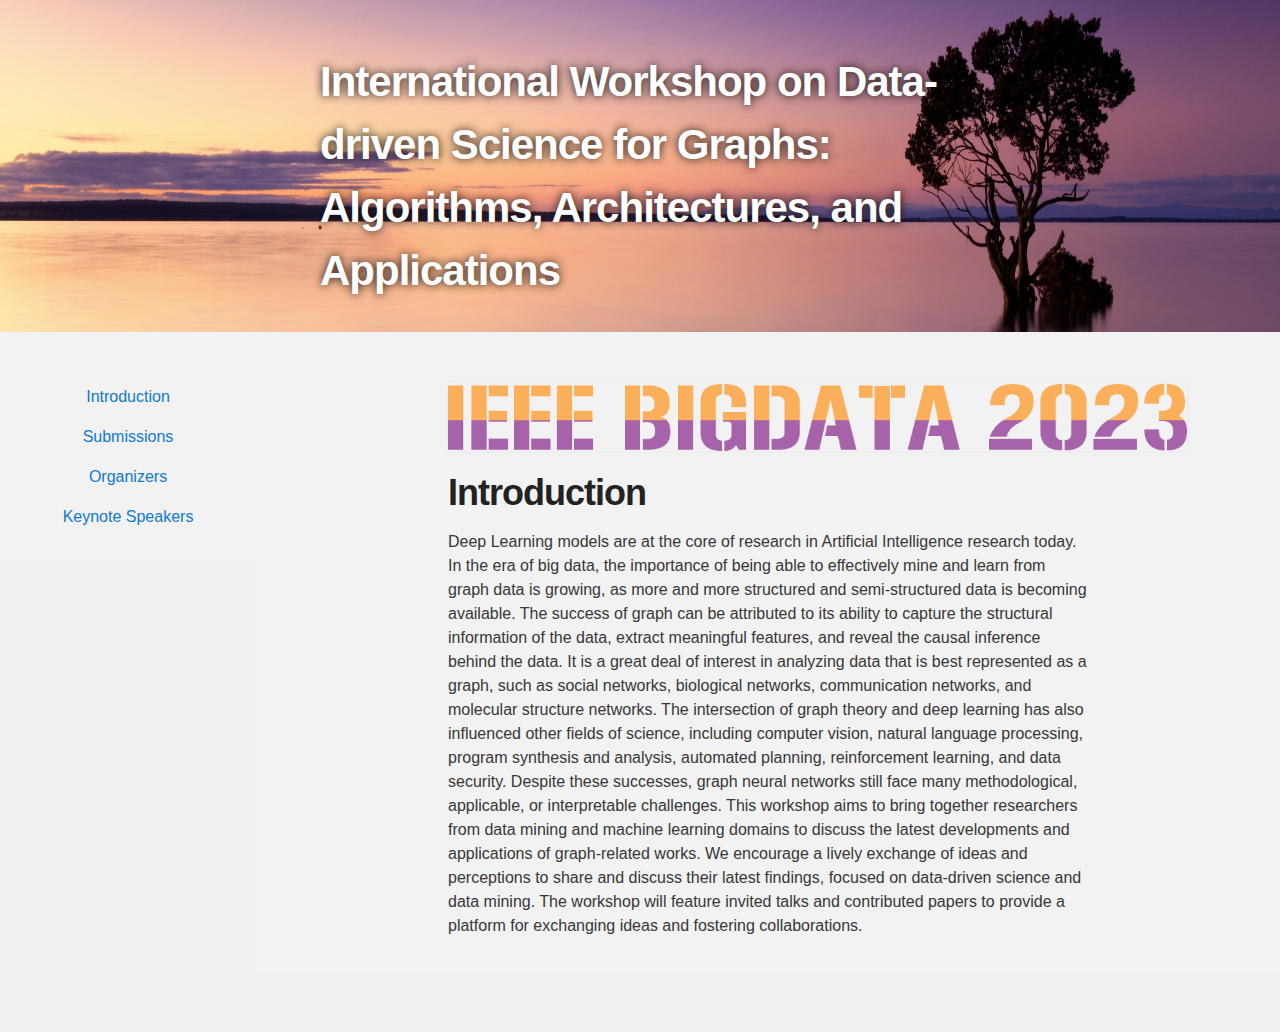
<file: index.html>
<!DOCTYPE html>
        <html lang="en-US">
        
          <head>
            <meta charset='utf-8'>
            <meta http-equiv="X-UA-Compatible" content="IE=edge">
            <meta name="viewport" content="width=device-width,maximum-scale=2">
            <link rel="stylesheet" type="text/css" media="screen" href="css/style.css">
            <style>
              /*兼容浏览器*/
              * {
                  margin: 0;
                  padding: 0;
              }
        
              .content {
                  width: 100%;
                  height: 100%;
              }
        
              .content-left {
                  width: 20%;
                  height: 100%;
                  /* background-color: #9ec5d169; */
                  float: left;
              }
        
              .content-right {
                  width: 80%;
                  height: 100%;
                  /* height: 600px; */
                  /* background-color: #6495ED; */
                  float: left;
                  position: relative;
                  z-index: 9999
                  
              }
        
              .left-title {
                  width: 100%;
                  height: 50px;
              }
        
              .left-title > a {
                
                  display: block;
                  width: 100%;
                  height: 50px;
                  line-height: 50px;
                  text-align: center;
                  /* color: white; */
                  /*去掉a下默认下划线*/
                  text-decoration: none;
              }
        
              /*分割线*/
              .seg {
                  height: 1px;
                  width: 100%;
                  /* background-color: black; */
              }
        
              .nav {
                  /*上下5,左右0*/
                  margin: 5px 0;
              }
        
              /*菜单项主标题*/
              .nav-title {
                  height: 40px;
                  width: 100%;
                  /* color: white; */
                  text-align: center;
                  line-height: 40px;
                  cursor: pointer;
              }
        
              /*子标题内容区*/
              .nav-content {
                  width: 100%;
                  height: 100%;
                  /* background-color: #0C1119; */
              }
        
              /*子标题的样式*/
              .nav-content > a {
                  display: block;
                  width: 100%;
                  height: 30px;
                  /* color: #CCCCCC; */
                  text-decoration: none;
                  text-align: center;
                  line-height: 30px;
                  font-size: 13px;
              }
        
              /*子标题鼠标经过时的改变颜色*/
              .nav-content > a:hover {
                  /* color: #FFFFFF; */
                  /* background-color: #12040c; */
              }
        
              /*内容区*/
              .content-right{
                  /* font-size: 0px; */
                  /* line-height: 10px; */
                  /* text-align: center; */
              }
          </style>
        
        <!-- Begin Jekyll SEO tag v2.8.0 -->
        <title>International Workshop on Data-driven Science for Graphs: Algorithms, Architectures, and Applications | held with 2023 IEEE International Conference on Big Data</title>
        <meta name="generator" content="Jekyll v3.9.3" />
        <meta property="og:title" content="International Workshop on Data-driven Science for Graphs: Algorithms, Architectures, and Applications" />
        <meta property="og:locale" content="en_US" />
        <meta name="description" content="held with 2023 IEEE International Conference on Big Data" />
        <meta property="og:description" content="held with 2023 IEEE International Conference on Big Data" />
        <link rel="canonical" href="https://rhwarhw.github.io/" />
        <meta property="og:url" content="https://rhwarhw.github.io/" />
        <meta property="og:site_name" content="International Workshop on Data-driven Science for Graphs: Algorithms, Architectures, and Applications" />
        <meta property="og:type" content="website" />
        <meta name="twitter:card" content="summary" />
        <meta property="twitter:title" content="International Workshop on Data-driven Science for Graphs: Algorithms, Architectures, and Applications" />
        <script type="application/ld+json">
        {"@context":"https://schema.org","@type":"WebSite","description":"held with 2023 IEEE International Conference on Big Data","headline":"International Workshop on Data-driven Science for Graphs: Algorithms, Architectures, and Applications","name":"International Workshop on Data-driven Science for Graphs: Algorithms, Architectures, and Applications","url":"https://rhwarhw.github.io/"}</script>
        <!-- End Jekyll SEO tag -->
        
          </head>
        
          <body>
        
            <!-- <ul class="sidebar">
              <li><a href="#introduction">Introduction</a></li>
              <li><a href="#Submissions">Submissions</a></li>
              <li><a href="#topics-of-interest">Topics of Interest</a></li>
              <li><a href="#proceedings">Proceedings</a></li>
              <li><a href="#submission-instructions">Submission Instructions</a></li>
              <li><a href="#important-dates">Important Dates</a></li>
              <li><a href="#schedule">Schedule</a></li>
              
            </ul> -->
        
        
        
        
        
            <!-- HEADER -->
            <div id="header_wrap" class="outer">
                <header class="inner">
        
                  <h1 id="project_title">International Workshop on Data-driven Science for Graphs: Algorithms, Architectures, and Applications</h1>
        
                  <!-- <script src = "jquery-3.6.0.js"></script> -->
        
          
                  <!-- <script src = "https://code.jquery.com/jquery-3.2.1.min.js"
                          integrity = "sha384-KJ3o2DKtIkvYIK3UENzmM7KCkRr/rE9/Qpg6aAZGJwFDMVNA/GpGFF93hXpG5KkN"
                          crossorigin = "anonymous"></script> -->
          
                  <!-- <script>
                      $(function () {
          
                          //隐藏所有子标题
                          $(".nav-menu").each(function () {
                              $(this).children(".nav-content").hide();
                          });
          
                          //给菜单项中的所有主标题绑定事件
                          $(".nav-title").each(function () {
                              //获取点击当前标签下所有子标签
                              var navConEle = $(this).parents(".nav-menu").children(".nav-content");
          
                              //绑定点击事件,判断navConEle的display这个属性是否为none,时none的话时隐藏状态
                              $(this).click(function(){
                                  if (navConEle.css("display") != "none") {
                                      //隐藏,传参数自带动画,单位为毫秒
                                      navConEle.hide(300);
                                  } else {
                                      //显示,传参数自带动画,单位为毫秒
                                      $(".nav-menu").each(function () {
                                          $(this).children(".nav-content").hide(300);
                                      });
                                      navConEle.show(300);
                                  }
                              });
                          });
          
                          $(".nav-content>a").each(function () {
                              $(this).click(function () {
                                  $(".content-right").html($(this).html());
                              });
                          });
          
                      });
                  </script> -->
                </header>
            </div>
        
                <!--index-->
                <div class = "content">
                  <!--左侧导航栏-->
                  <div class = "content-left">
                    <div id="main_content_wrap" class="outer">
                      <section id="main_content" class="inner">
                      <!-- <div class = "left-title">
                          <a href = "#">xx后台</a>
                      </div> -->
        
                      <!--水平线-->
                      <!-- <div class = "seg"></div> -->
        
                      <!--菜单栏导航-->
                      <div class = "nav">
                          <!--每一个菜单栏项-->
                          <div class = "nav-menu">
                              <!--主标题-->
                              <div class = "nav-title"><a href="index.html">Introduction</a></div>
                              <!-- 子标题
                              <div class = "nav-content">
                                  <a href = "#">商品列表</a>
                                  <a href = "#">添加商品</a>
                              </div> -->
                          </div>
        
                          <!--每一个菜单栏项-->
                          <div class = "nav-menu">
                              <!--主标题-->
                              <div class = "nav-title"><a href="Submissions.html">Submissions</a></div>
                              <!-- 子标题
                              <div class = "nav-content">
                                  <a href = "#">订单查看</a>
                                  <a href = "#">订单排序</a>
                              </div> -->
                          </div>
        
                          <!--每一个菜单栏项-->
                          <div class = "nav-menu">
                              <!--主标题-->
                              <div class = "nav-title"><a href="Organizers.html">Organizers</a></div>
                              <!-- 子标题
                              <div class = "nav-content">
                                  <a href = "#">类目查看</a>
                                  <a href = "#">类目删除</a>
                              </div> -->
                          </div>
                          <div class="nav-menu">
                            <!--主标题-->
                            <div class="nav-title"><a href="keynotespeaker.html">Keynote Speakers</a></div>
                            <!-- 子标题
                              <div class = "nav-content">
                                  <a href = "#">类目查看</a>
                                  <a href = "#">类目删除</a>
                              </div> -->
                            </div>
                      </div></section></div>
                      <!--水平线-->
                      <!-- <div class = "seg"></div> -->
                  </div>
        
                  <!--右侧内容区-->
                  <div class = "content-right">
                      <!-- MAIN CONTENT -->
                      <div id="main_content_wrap" class="outer">
                        <section id="main_content" class="inner">
                          <p><img src="image/bigdata_1.jpg" alt="Branching" /></p>
        
                          
                          <h1 id="introduction">Introduction</h1>

                          <p>Deep Learning models are at the core of research in Artificial Intelligence research today. In the era of big data, the importance of being able to effectively mine and learn from graph data is growing, as more and more structured and semi-structured data is becoming available. The success of graph can be attributed to its ability to capture the structural information of the data, extract meaningful features, and reveal the causal inference behind the data. It is a great deal of interest in analyzing data that is best represented as a graph, such as social networks, biological networks, communication networks, and molecular structure networks. The intersection of graph theory and deep learning has also influenced other fields of science, including computer vision, natural language processing, program synthesis and analysis, automated planning, reinforcement learning, and data security. Despite these successes, graph neural networks still face many methodological, applicable, or interpretable challenges. This workshop aims to bring together researchers from data mining and machine learning domains to discuss the latest developments and applications of graph-related works. We encourage a lively exchange of ideas and perceptions to share and discuss their latest findings, focused on data-driven science and data mining. The workshop will feature invited talks and contributed papers to provide a platform for exchanging ideas and fostering collaborations.</p>
                          
                                </section>
                              </div>
                          
                              
                  </div></div></body>
                  <!-- FOOTER  -->
                  <div id="footer_wrap" class="outer">
                    <footer class="inner">
                      
                      <p>Published with <a href="https://pages.github.com">GitHub Pages</a></p>
                    </footer>
                  </div>
              
                  
                    <script>
                      (function(i,s,o,g,r,a,m){i['GoogleAnalyticsObject']=r;i[r]=i[r]||function(){
                      (i[r].q=i[r].q||[]).push(arguments)},i[r].l=1*new Date();a=s.createElement(o),
                      m=s.getElementsByTagName(o)[0];a.async=1;a.src=g;m.parentNode.insertBefore(a,m)
                      })(window,document,'script','//www.google-analytics.com/analytics.js','ga');
                      ga('create', '280783166', 'auto');
                      ga('send', 'pageview');
                    </script>
                            <!-- </body> -->
                          </html>
                          
                  <!-- </div> -->
        
                <!--index-->
</file>
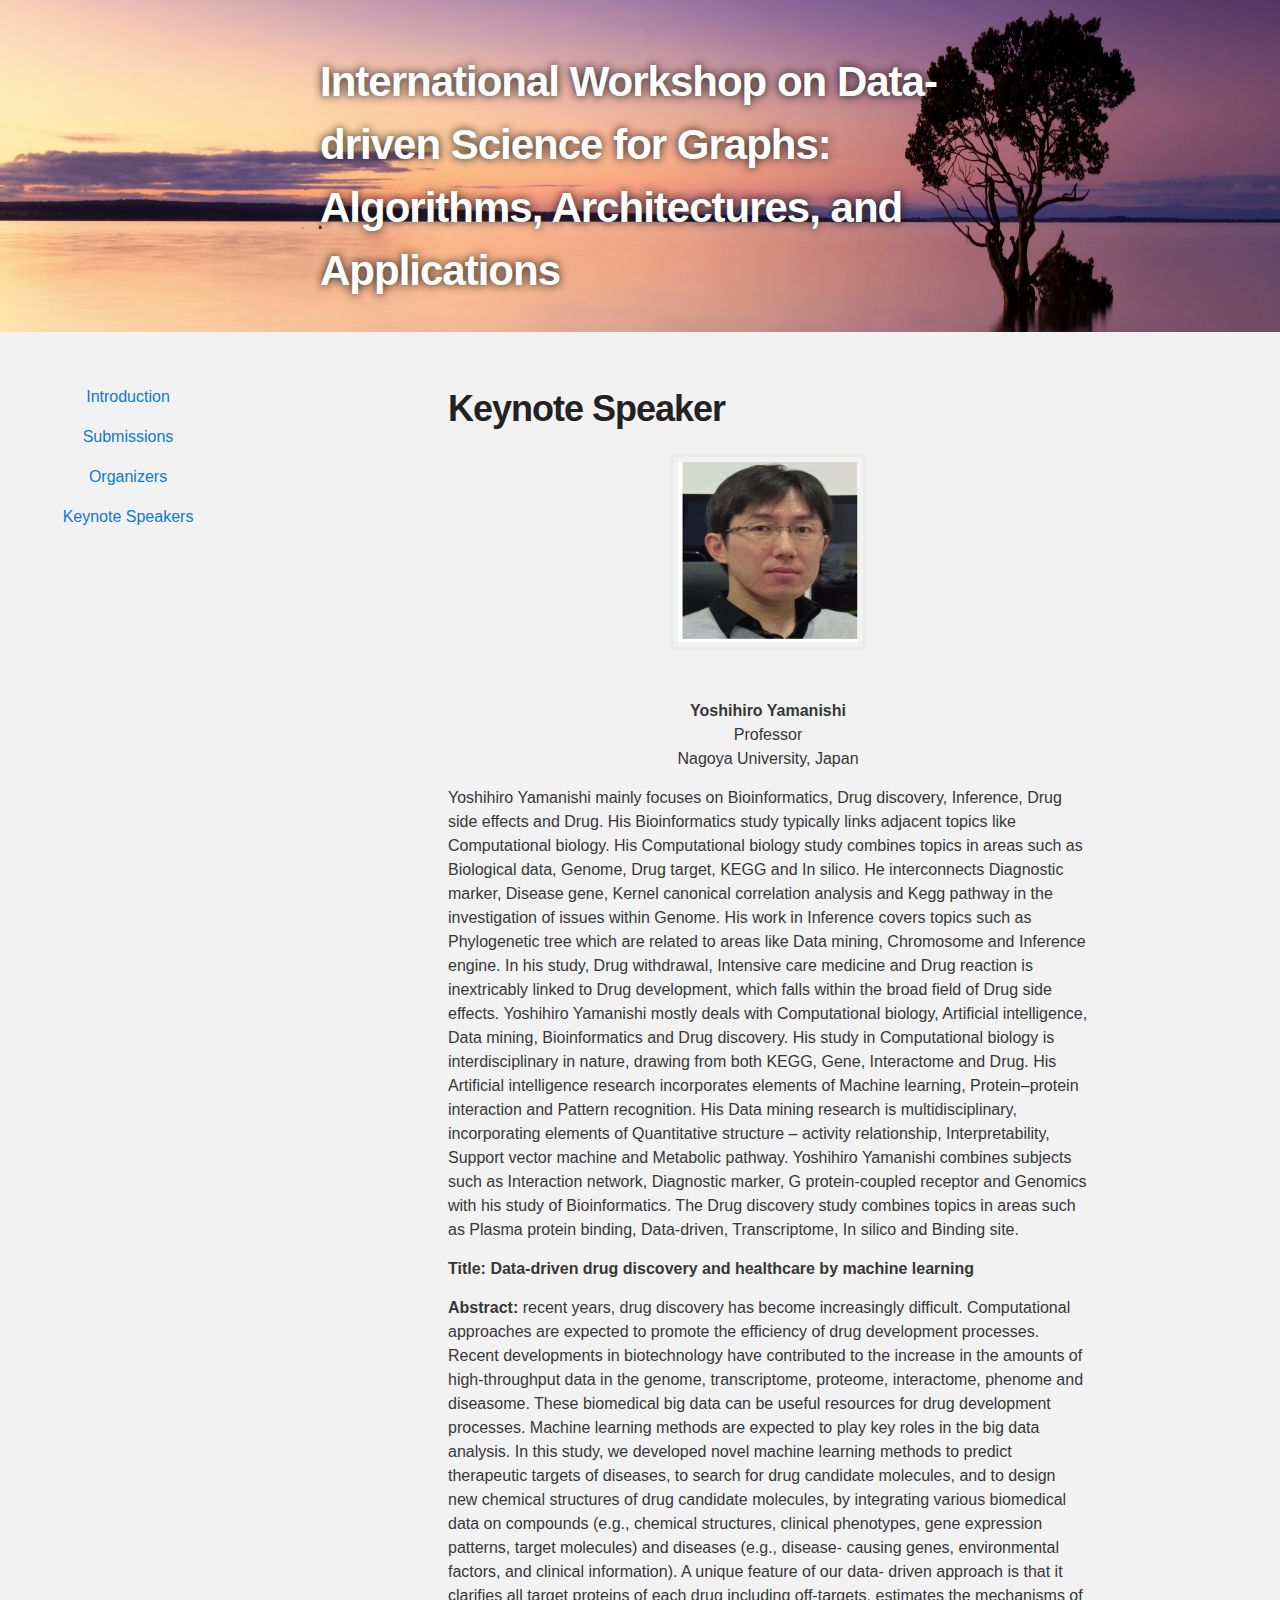
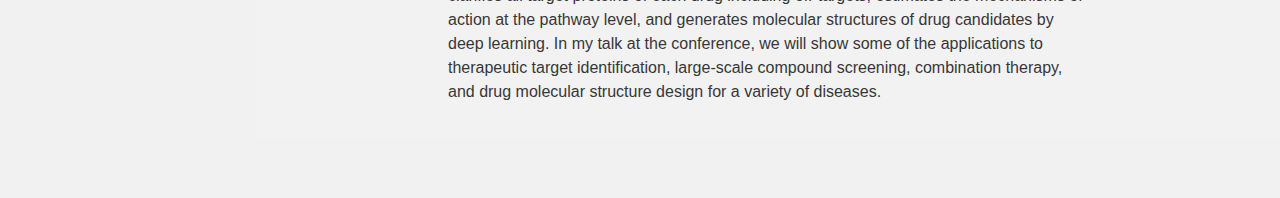
<file: keynotespeaker.html>
<!DOCTYPE html>
<html lang="en-US">

<head>
    <meta charset='utf-8'>
    <meta http-equiv="X-UA-Compatible" content="IE=edge">
    <meta name="viewport" content="width=device-width,maximum-scale=2">
    <link rel="stylesheet" type="text/css" media="screen" href="css/style.css">
    <style>
        /*兼容浏览器*/
        * {
            margin: 0;
            padding: 0;
        }

        .content {
            width: 100%;
            height: 100%;
        }

        .content-left {
            width: 20%;
            height: 100%;
            /* background-color: #9ec5d169; */
            float: left;
        }

        .content-right {
            width: 80%;
            height: 100%;
            /* height: 600px; */
            /* background-color: #6495ED; */
            float: left;
            position: relative;
            z-index: 9999
        }

        .left-title {
            width: 100%;
            height: 50px;
        }

        .left-title>a {

            display: block;
            width: 100%;
            height: 50px;
            line-height: 50px;
            text-align: center;
            /* color: white; */
            /*去掉a下默认下划线*/
            text-decoration: none;
        }

        /*分割线*/
        .seg {
            height: 1px;
            width: 100%;
            /* background-color: black; */
        }

        .nav {
            /*上下5,左右0*/
            margin: 5px 0;
        }

        /*菜单项主标题*/
        .nav-title {
            height: 40px;
            width: 100%;
            /* color: white; */
            text-align: center;
            line-height: 40px;
            cursor: pointer;
        }

        /*子标题内容区*/
        .nav-content {
            width: 100%;
            height: 100%;
            /* background-color: #0C1119; */
        }

        /*子标题的样式*/
        .nav-content>a {
            display: block;
            width: 100%;
            height: 30px;
            /* color: #CCCCCC; */
            text-decoration: none;
            text-align: center;
            line-height: 30px;
            font-size: 13px;
        }

        /*子标题鼠标经过时的改变颜色*/
        .nav-content>a:hover {
            /* color: #FFFFFF; */
            /* background-color: #12040c; */
        }

        /*内容区*/
        .content-right {
            /* font-size: 0px; */
            /* line-height: 10px; */
            /* text-align: center; */
        }
    </style>

    <!-- Begin Jekyll SEO tag v2.8.0 -->
    <title>International Workshop on Data-driven Science for Graphs: Algorithms, Architectures, and Applications | held
        with 2023 IEEE International Conference on Big Data</title>
    <meta name="generator" content="Jekyll v3.9.3" />
    <meta property="og:title"
        content="International Workshop on Data-driven Science for Graphs: Algorithms, Architectures, and Applications" />
    <meta property="og:locale" content="en_US" />
    <meta name="description" content="held with 2023 IEEE International Conference on Big Data" />
    <meta property="og:description" content="held with 2023 IEEE International Conference on Big Data" />
    <link rel="canonical" href="https://rhwarhw.github.io/" />
    <meta property="og:url" content="https://rhwarhw.github.io/" />
    <meta property="og:site_name"
        content="International Workshop on Data-driven Science for Graphs: Algorithms, Architectures, and Applications" />
    <meta property="og:type" content="website" />
    <meta name="twitter:card" content="summary" />
    <meta property="twitter:title"
        content="International Workshop on Data-driven Science for Graphs: Algorithms, Architectures, and Applications" />
    <script type="application/ld+json">
        {"@context":"https://schema.org","@type":"WebSite","description":"held with 2023 IEEE International Conference on Big Data","headline":"International Workshop on Data-driven Science for Graphs: Algorithms, Architectures, and Applications","name":"International Workshop on Data-driven Science for Graphs: Algorithms, Architectures, and Applications","url":"https://rhwarhw.github.io/"}</script>
    <!-- End Jekyll SEO tag -->

</head>

<body>

    <!-- <ul class="sidebar">
              <li><a href="#introduction">Introduction</a></li>
              <li><a href="#Submissions">Submissions</a></li>
              <li><a href="#topics-of-interest">Topics of Interest</a></li>
              <li><a href="#proceedings">Proceedings</a></li>
              <li><a href="#submission-instructions">Submission Instructions</a></li>
              <li><a href="#important-dates">Important Dates</a></li>
              <li><a href="#schedule">Schedule</a></li>
              
            </ul> -->





    <!-- HEADER -->
    <div id="header_wrap" class="outer">
        <header class="inner">

            <h1 id="project_title">International Workshop on Data-driven Science for Graphs: Algorithms, Architectures,
                and Applications</h1>

            <!-- <script src = "jquery-3.6.0.js"></script> -->


            <!-- <script src = "https://code.jquery.com/jquery-3.2.1.min.js"
                          integrity = "sha384-KJ3o2DKtIkvYIK3UENzmM7KCkRr/rE9/Qpg6aAZGJwFDMVNA/GpGFF93hXpG5KkN"
                          crossorigin = "anonymous"></script> -->

            <!-- <script>
                      $(function () {
          
                          //隐藏所有子标题
                          $(".nav-menu").each(function () {
                              $(this).children(".nav-content").hide();
                          });
          
                          //给菜单项中的所有主标题绑定事件
                          $(".nav-title").each(function () {
                              //获取点击当前标签下所有子标签
                              var navConEle = $(this).parents(".nav-menu").children(".nav-content");
          
                              //绑定点击事件,判断navConEle的display这个属性是否为none,时none的话时隐藏状态
                              $(this).click(function(){
                                  if (navConEle.css("display") != "none") {
                                      //隐藏,传参数自带动画,单位为毫秒
                                      navConEle.hide(300);
                                  } else {
                                      //显示,传参数自带动画,单位为毫秒
                                      $(".nav-menu").each(function () {
                                          $(this).children(".nav-content").hide(300);
                                      });
                                      navConEle.show(300);
                                  }
                              });
                          });
          
                          $(".nav-content>a").each(function () {
                              $(this).click(function () {
                                  $(".content-right").html($(this).html());
                              });
                          });
          
                      });
                  </script> -->
        </header>
    </div>

    <!--index-->
    <div class="content">
        <!--左侧导航栏-->
        <div class="content-left">
            <div id="main_content_wrap" class="outer">
                <section id="main_content" class="inner">
                    <!-- <div class = "left-title">
                          <a href = "#">xx后台</a>
                      </div> -->

                    <!--水平线-->
                    <!-- <div class = "seg"></div> -->

                    <!--菜单栏导航-->
                    <div class="nav">
                        <!--每一个菜单栏项-->
                        <div class="nav-menu">
                            <!--主标题-->
                            <div class="nav-title"><a href="index.html">Introduction</a></div>
                            <!-- 子标题
                              <div class = "nav-content">
                                  <a href = "#">商品列表</a>
                                  <a href = "#">添加商品</a>
                              </div> -->
                        </div>

                        <!--每一个菜单栏项-->
                        <div class="nav-menu">
                            <!--主标题-->
                            <div class="nav-title"><a href="Submissions.html">Submissions</a></div>
                            <!-- 子标题
                              <div class = "nav-content">
                                  <a href = "#">订单查看</a>
                                  <a href = "#">订单排序</a>
                              </div> -->
                        </div>

                        <!--每一个菜单栏项-->
                        <div class="nav-menu">
                            <!--主标题-->
                            <div class="nav-title"><a href="Organizers.html">Organizers</a></div>
                            <!-- 子标题
                              <div class = "nav-content">
                                  <a href = "#">类目查看</a>
                                  <a href = "#">类目删除</a>
                              </div> -->
                        </div>
                        <div class="nav-menu">
                            <!--主标题-->
                            <div class="nav-title"><a href="keynotespeaker.html">Keynote Speakers</a></div>
                            <!-- 子标题
                              <div class = "nav-content">
                                  <a href = "#">类目查看</a>
                                  <a href = "#">类目删除</a>
                              </div> -->
                        </div>
                    </div>
                </section>
            </div>
            <!--水平线-->
            <!-- <div class = "seg"></div> -->
        </div>

        <!--右侧内容区-->
        <div class="content-right">
            <!-- MAIN CONTENT -->
            <div id="main_content_wrap" class="outer">
                <section id="main_content" class="inner">
                    <h1 id="introduction">Keynote Speaker</h1>
                        <div align="center" width="216px">
                            <a href="#keynote1"><img src="./image/speaker.jpg" width="180" height="180"></a>
                        </div>
                        <br>
                        <div align="center">
                            <p><strong>Yoshihiro Yamanishi </strong>
                                <br>Professor<br>Nagoya University, Japan 
                            </p>
                        </div>

                    <p>Yoshihiro Yamanishi mainly focuses on Bioinformatics, Drug discovery, Inference, Drug side effects and Drug. His Bioinformatics study typically links adjacent topics like Computational biology. His Computational biology study combines topics in areas such as Biological data, Genome, Drug target, KEGG and In silico. He interconnects Diagnostic marker, Disease gene, Kernel canonical correlation analysis and Kegg pathway in the investigation of issues within Genome. His work in Inference covers topics such as Phylogenetic tree which are related to areas like Data mining, Chromosome and Inference engine. In his study, Drug withdrawal, Intensive care medicine and Drug reaction is inextricably linked to Drug development, which falls within the broad field of Drug side effects. Yoshihiro Yamanishi mostly deals with Computational biology, Artificial intelligence, Data mining, Bioinformatics and Drug discovery. His study in Computational biology is interdisciplinary in nature, drawing from both KEGG, Gene, Interactome and Drug. His Artificial intelligence research incorporates elements of Machine learning, Protein–protein interaction and Pattern recognition. His Data mining research is multidisciplinary, incorporating elements of Quantitative structure – activity relationship, Interpretability, Support vector machine and Metabolic pathway. Yoshihiro Yamanishi combines subjects such as Interaction network, Diagnostic marker, G protein-coupled receptor and Genomics with his study of Bioinformatics. The Drug discovery study combines topics in areas such as Plasma protein binding, Data-driven, Transcriptome, In silico and Binding site. 
                    </p>
                    <p><strong>Title: Data-driven drug discovery and healthcare by machine learning </strong></p>
                    <p><strong>Abstract:</strong> recent years, drug discovery has become increasingly difficult. Computational approaches are expected to promote the efficiency of drug development processes. Recent developments in biotechnology have contributed to the increase in the amounts of high-throughput data in the genome, transcriptome, proteome, interactome, phenome and diseasome. These biomedical big data can be useful resources for drug development processes. Machine learning methods are expected to play key roles in the big data analysis. In this study, we developed novel machine learning methods to predict therapeutic targets of diseases, to search for drug candidate molecules, and to design new chemical structures of drug candidate molecules, by integrating various biomedical data on compounds (e.g., chemical structures, clinical phenotypes, gene expression patterns, target molecules) and diseases (e.g., disease- causing genes, environmental factors, and clinical information). A unique feature of our data- driven approach is that it clarifies all target proteins of each drug including off-targets, estimates the mechanisms of action at the pathway level, and generates molecular structures of drug candidates by deep learning. In my talk at the conference, we will show some of the applications to therapeutic target identification, large-scale compound screening, combination therapy, and drug molecular structure design for a variety of diseases. 
 
                    </p>

                </section>
            </div>


        </div>
    </div>
</body>
<!-- FOOTER  -->
<div id="footer_wrap" class="outer">
    <footer class="inner">

        <p>Published with <a href="https://pages.github.com">GitHub Pages</a></p>
    </footer>
</div>


<script>
    (function (i, s, o, g, r, a, m) {
        i['GoogleAnalyticsObject'] = r; i[r] = i[r] || function () {
            (i[r].q = i[r].q || []).push(arguments)
        }, i[r].l = 1 * new Date(); a = s.createElement(o),
            m = s.getElementsByTagName(o)[0]; a.async = 1; a.src = g; m.parentNode.insertBefore(a, m)
    })(window, document, 'script', '//www.google-analytics.com/analytics.js', 'ga');
    ga('create', '280783166', 'auto');
    ga('send', 'pageview');
</script>
<!-- </body> -->

</html>

<!-- </div> -->

<!--index-->
</file>
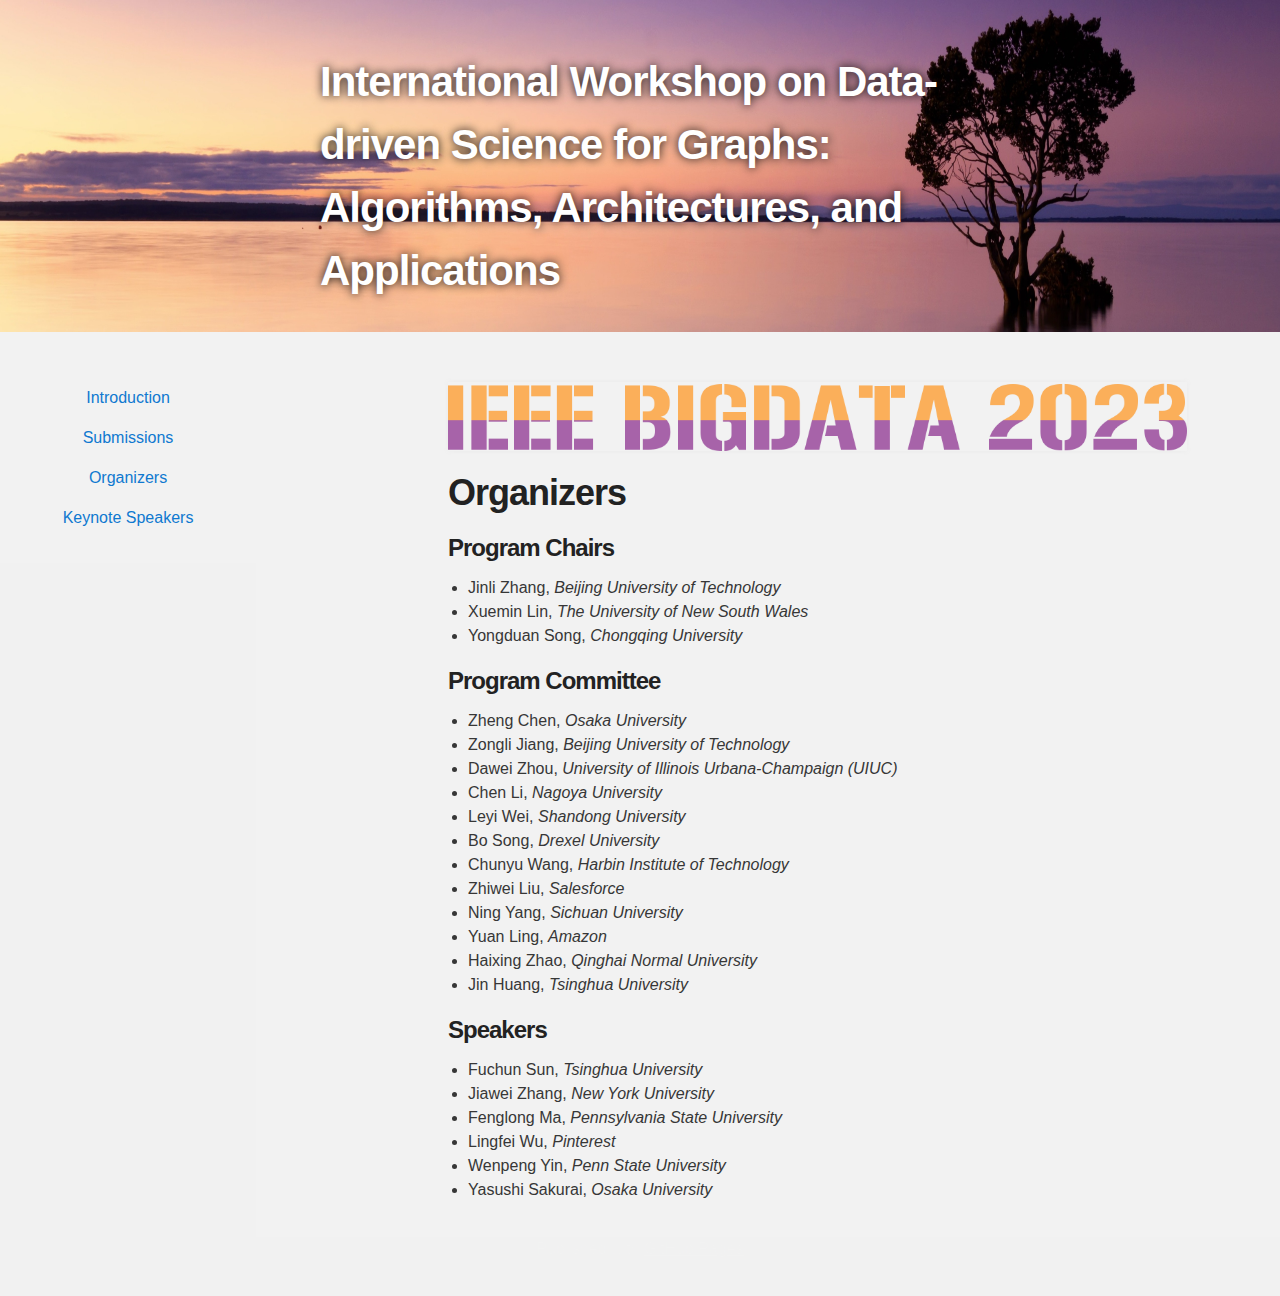
<file: Organizers.html>
<!DOCTYPE html>
<html lang="en-US">

<head>
  <meta charset='utf-8'>
  <meta http-equiv="X-UA-Compatible" content="IE=edge">
  <meta name="viewport" content="width=device-width,maximum-scale=2">
  <link rel="stylesheet" type="text/css" media="screen" href="css/style.css">
  <style>
    /*兼容浏览器*/
    * {
      margin: 0;
      padding: 0;
    }

    .content {
      width: 100%;
      height: 100%;
    }

    .content-left {
      width: 20%;
      height: 100%;
      /* background-color: #9ec5d169; */
      float: left;
    }

    .content-right {
      width: 80%;
      height: 100%;
      /* height: 600px; */
      /* background-color: #6495ED; */
      float: left;
      position: relative;
      z-index: 9999
    }

    .left-title {
      width: 100%;
      height: 50px;
    }

    .left-title>a {
      display: block;
      width: 100%;
      height: 50px;
      line-height: 50px;
      text-align: center;
      /* color: white; */
      /*去掉a下默认下划线*/
      text-decoration: none;
    }

    /*分割线*/
    .seg {
      height: 1px;
      width: 100%;
      /* background-color: black; */
    }

    .nav {
      /*上下5,左右0*/
      margin: 5px 0;
    }

    /*菜单项主标题*/
    .nav-title {
      height: 40px;
      width: 100%;
      /* color: white; */
      text-align: center;
      line-height: 40px;
      cursor: pointer;
    }

    /*子标题内容区*/
    .nav-content {
      width: 100%;
      height: 100%;
      /* background-color: #0C1119; */
    }

    /*子标题的样式*/
    .nav-content>a {
      display: block;
      width: 100%;
      height: 30px;
      /* color: #CCCCCC; */
      text-decoration: none;
      text-align: center;
      line-height: 30px;
      font-size: 13px;
    }

    /*子标题鼠标经过时的改变颜色*/
    .nav-content>a:hover {
      /* color: #FFFFFF; */
      /* background-color: #12040c; */
    }

    /*内容区*/
    .content-right {
      /* font-size: 0px; */
      /* line-height: 10px; */
      /* text-align: center; */
    }
  </style>

  <!-- Begin Jekyll SEO tag v2.8.0 -->
  <title>International Workshop on Data-driven Science for Graphs: Algorithms, Architectures, and Applications | held
    with 2023 IEEE International Conference on Big Data</title>
  <meta name="generator" content="Jekyll v3.9.3" />
  <meta property="og:title"
    content="International Workshop on Data-driven Science for Graphs: Algorithms, Architectures, and Applications" />
  <meta property="og:locale" content="en_US" />
  <meta name="description" content="held with 2023 IEEE International Conference on Big Data" />
  <meta property="og:description" content="held with 2023 IEEE International Conference on Big Data" />
  <link rel="canonical" href="https://rhwarhw.github.io/" />
  <meta property="og:url" content="https://rhwarhw.github.io/" />
  <meta property="og:site_name"
    content="International Workshop on Data-driven Science for Graphs: Algorithms, Architectures, and Applications" />
  <meta property="og:type" content="website" />
  <meta name="twitter:card" content="summary" />
  <meta property="twitter:title"
    content="International Workshop on Data-driven Science for Graphs: Algorithms, Architectures, and Applications" />
  <script type="application/ld+json">
{"@context":"https://schema.org","@type":"WebSite","description":"held with 2023 IEEE International Conference on Big Data","headline":"International Workshop on Data-driven Science for Graphs: Algorithms, Architectures, and Applications","name":"International Workshop on Data-driven Science for Graphs: Algorithms, Architectures, and Applications","url":"https://rhwarhw.github.io/"}</script>
  <!-- End Jekyll SEO tag -->

</head>

<body>

  <!-- <ul class="sidebar">
      <li><a href="#introduction">Introduction</a></li>
      <li><a href="#Submissions">Submissions</a></li>
      <li><a href="#topics-of-interest">Topics of Interest</a></li>
      <li><a href="#proceedings">Proceedings</a></li>
      <li><a href="#submission-instructions">Submission Instructions</a></li>
      <li><a href="#important-dates">Important Dates</a></li>
      <li><a href="#schedule">Schedule</a></li>
      
    </ul> -->





  <!-- HEADER -->
  <div id="header_wrap" class="outer">
    <header class="inner">

      <h1 id="project_title">International Workshop on Data-driven Science for Graphs: Algorithms, Architectures, and
        Applications</h1>

      <!-- <script src = "jquery-3.6.0.js"></script> -->


      <!-- <script src = "https://code.jquery.com/jquery-3.2.1.min.js"
                  integrity = "sha384-KJ3o2DKtIkvYIK3UENzmM7KCkRr/rE9/Qpg6aAZGJwFDMVNA/GpGFF93hXpG5KkN"
                  crossorigin = "anonymous"></script> -->

      <!-- <script>
              $(function () {
  
                  //隐藏所有子标题
                  $(".nav-menu").each(function () {
                      $(this).children(".nav-content").hide();
                  });
  
                  //给菜单项中的所有主标题绑定事件
                  $(".nav-title").each(function () {
                      //获取点击当前标签下所有子标签
                      var navConEle = $(this).parents(".nav-menu").children(".nav-content");
  
                      //绑定点击事件,判断navConEle的display这个属性是否为none,时none的话时隐藏状态
                      $(this).click(function(){
                          if (navConEle.css("display") != "none") {
                              //隐藏,传参数自带动画,单位为毫秒
                              navConEle.hide(300);
                          } else {
                              //显示,传参数自带动画,单位为毫秒
                              $(".nav-menu").each(function () {
                                  $(this).children(".nav-content").hide(300);
                              });
                              navConEle.show(300);
                          }
                      });
                  });
  
                  $(".nav-content>a").each(function () {
                      $(this).click(function () {
                          $(".content-right").html($(this).html());
                      });
                  });
  
              });
          </script> -->
    </header>
  </div>

  <!--index-->
  <div class="content">
    <!--左侧导航栏-->
    <div class="content-left">
      <div id="main_content_wrap" class="outer">
        <section id="main_content" class="inner">
          <!-- <div class = "left-title">
                  <a href = "#">xx后台</a>
              </div> -->

          <!--水平线-->
          <div class="seg"></div>

          <!--菜单栏导航-->
          <div class="nav">
            <!--每一个菜单栏项-->
            <div class="nav-menu">
              <!--主标题-->
              <div class="nav-title"><a href="index.html">Introduction</a></div>
              <!-- 子标题
                      <div class = "nav-content">
                          <a href = "#">商品列表</a>
                          <a href = "#">添加商品</a>
                      </div> -->
            </div>

            <!--每一个菜单栏项-->
            <div class="nav-menu">
              <!--主标题-->
              <div class="nav-title"><a href="Submissions.html">Submissions</a></div>
              <!-- 子标题
                      <div class = "nav-content">
                          <a href = "#">订单查看</a>
                          <a href = "#">订单排序</a>
                      </div> -->
            </div>

            <!--每一个菜单栏项-->
            <div class="nav-menu">
              <!--主标题-->
              <div class="nav-title"><a href="Organizers.html">Organizers</a></div>
              <!-- 子标题
                      <div class = "nav-content">
                          <a href = "#">类目查看</a>
                          <a href = "#">类目删除</a>
                      </div> -->
            </div>
            <div class="nav-menu">
              <!--主标题-->
              <div class="nav-title"><a href="keynotespeaker.html">Keynote Speakers</a></div>
              <!-- 子标题
                <div class = "nav-content">
                    <a href = "#">类目查看</a>
                    <a href = "#">类目删除</a>
                </div> -->
              </div>
          </div>
        </section>
      </div>
      <!--水平线-->
      <!-- <div class = "seg"></div> -->
    </div>

    <!--右侧内容区-->
    <div class="content-right">
      <!-- MAIN CONTENT -->
      <div id="main_content_wrap" class="outer">
        <section id="main_content" class="inner">
          <p><img src="image/bigdata_1.jpg" alt="Branching" /></p>


          <h1 id="organizers">Organizers</h1>

          <h3 id="program-chairs">Program Chairs</h3>
          <ul>
            <li>Jinli Zhang, <em>Beijing University of Technology</em></li>
            <li>Xuemin Lin, <em>The University of New South Wales</em></li>
            <li>Yongduan Song, <em>Chongqing University</em></li>
          </ul>

          <!-- <h3 id="web-chair">Web Chair</h3>
                  <ul>
                    <li>Longtao Zhang, <em>University of Alabama at Birmingham</em></li>
                  </ul>
                  
                  <h3 id="steering-committee">Steering Committee</h3>
                  <ul>
                    <li>Dingwen Tao, <em>Indiana University</em></li>
                    <li>Sheng Di, <em>Argonne National Laboratory</em></li>
                    <li>Xin Liang, <em>University of Kentucky</em></li>
                  </ul> -->

          <h3 id="program-committee-planned">Program Committee</h3>

          <ul>
            <li>Zheng Chen, <em>Osaka University</em></li>
            <li>Zongli Jiang, <em>Beijing University of Technology</em></li>
            <li>Dawei Zhou, <em>University of Illinois Urbana-Champaign (UIUC)</em></li>
            <li>Chen Li, <em>Nagoya University</em></li>
            <li>Leyi Wei, <em>Shandong University</em></li>
            <li>Bo Song, <em>Drexel University</em></li>
            <li>Chunyu Wang, <em>Harbin Institute of Technology</em></li>
            <li>Zhiwei Liu, <em>Salesforce</em></li>
            <li>Ning Yang, <em>Sichuan University</em></li>
            <li>Yuan Ling, <em>Amazon</em></li>
            <li>Haixing Zhao, <em>Qinghai Normal University</em></li>
            <li>Jin Huang, <em>Tsinghua University</em></li>
          </ul>

          <h3 id="speakers">Speakers</h3>
          <ul>
            <li>Fuchun Sun, <em>Tsinghua University</em></li>
            <li>Jiawei Zhang, <em>New York University</em></li>
            <li>Fenglong Ma, <em>Pennsylvania State University</em></li>
            <li>Lingfei Wu, <em>Pinterest</em></li>
            <li>Wenpeng Yin, <em>Penn State University</em></li>
            <li>Yasushi Sakurai, <em>Osaka University</em></li>
          </ul>



        </section>
      </div>


    </div>
  </div>
</body>
<!-- FOOTER  -->
<div id="footer_wrap" class="outer">
  <footer class="inner">

    <p>Published with <a href="https://pages.github.com">GitHub Pages</a></p>
  </footer>
</div>


<script>
  (function (i, s, o, g, r, a, m) {
    i['GoogleAnalyticsObject'] = r; i[r] = i[r] || function () {
      (i[r].q = i[r].q || []).push(arguments)
    }, i[r].l = 1 * new Date(); a = s.createElement(o),
      m = s.getElementsByTagName(o)[0]; a.async = 1; a.src = g; m.parentNode.insertBefore(a, m)
  })(window, document, 'script', '//www.google-analytics.com/analytics.js', 'ga');
  ga('create', '280783166', 'auto');
  ga('send', 'pageview');
</script>
<!-- </body> -->

</html>

<!-- </div> -->

<!--index-->
</file>
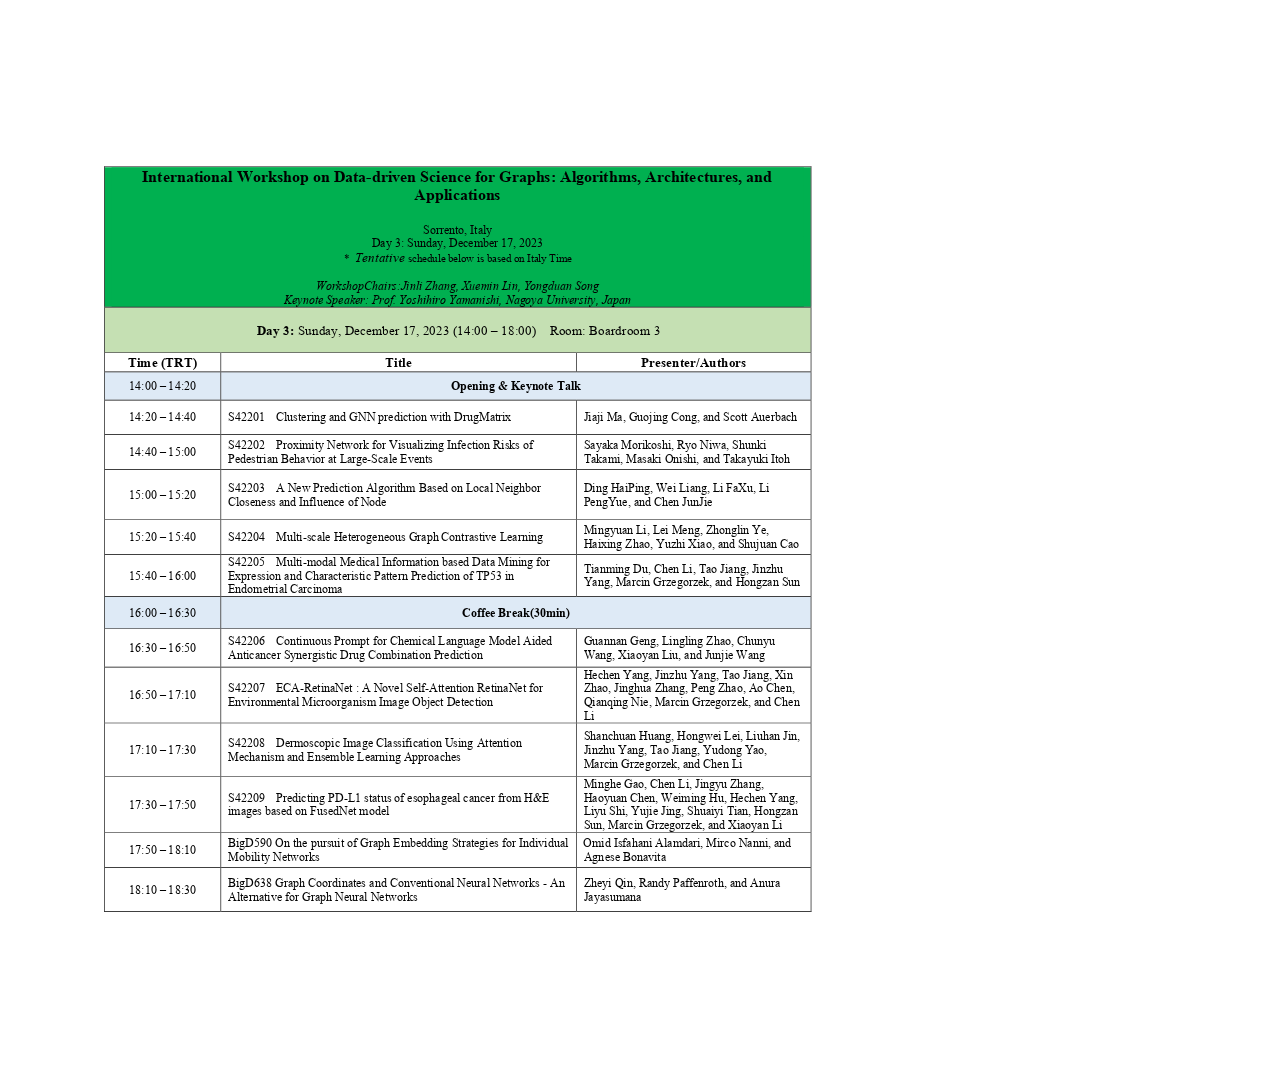
<file: schedule_2023.html>
<!DOCTYPE html><!--[if IE]>  <html class="ie"> <![endif]-->
<html>
	<head>
		<meta charset="utf-8" />
		<title>
		</title>
		<link rel="stylesheet" type="text/css" href="schedule_2023_files/style.css" />
	</head>
	<body>
		<div class="stl_02">
			<div class="stl_03">
				<object data="schedule_2023_files/img_01.svg" type="image/svg+xml" class="stl_04" style="position:absolute; width:51em; height:66em;">
					<embed src="schedule_2023_files/img_01.svg" type="image/svg+xml" />
				</object>
			</div>
			<div class="stl_view">
				<div class="stl_05 stl_06">
					<div class="stl_01" style="left:8.3917em;top: 9.9906em; "><span class="stl_07 stl_08 stl_09" style="word-spacing:-0.0005em;">International Workshop on Data-driven Science for Graphs: Algorithms, Architectures, and &nbsp;</span></div>
					<div class="stl_01" style="left:25.4042em;top: 11.1406em; "><span class="stl_07 stl_08 stl_10">Applications &nbsp;</span></div>
					<div class="stl_01" style="left:25.9358em;top: 13.4333em; z-index:110; "><span class="stl_11 stl_08 stl_12" style="word-spacing:0.0072em;">Sorrento, Italy &nbsp;</span></div>
					<div class="stl_01" style="left:22.7342em;top: 14.2933em; z-index:138; "><span class="stl_11 stl_08 stl_13" style="word-spacing:0.0009em;">Day 3: Sunday, December 17, 2023 &nbsp;</span></div>
					<div class="stl_01" style="left:21.0042em;top: 15.162em; "><span class="stl_14 stl_08 stl_15" style="word-spacing:0.25em;">* </span><span class="stl_16 stl_08 stl_17" style="word-spacing:0.0047em;">Tentative </span><span class="stl_14 stl_08 stl_18" style="word-spacing:-0.0006em;">schedule below is based on Italy Time &nbsp;</span></div>
					<div class="stl_01" style="left:19.2342em;top: 16.9733em; z-index:230; "><span class="stl_19 stl_08 stl_09" style="word-spacing:0.0021em;">WorkshopChairs:Jinli Zhang, Xuemin Lin, Yongduan Song &nbsp;</span></div>
					<div class="stl_01" style="left:17.2542em;top: 17.8333em; z-index:292; "><span class="stl_19 stl_08 stl_20" style="word-spacing:0.0026em;">Keynote Speaker: Prof. Yoshihiro Yamanishi, Nagoya University, Japan &nbsp;</span></div>
					<div class="stl_01" style="left:15.5342em;top: 19.6745em; z-index:346; "><span class="stl_21 stl_08 stl_22" style="word-spacing:0.0007em;">Day 3: </span><span class="stl_23 stl_08 stl_24" style="word-spacing:-0.003em;">Sunday, December 17, 2023 (14:00 </span><span class="stl_25 stl_08 stl_15" style="word-spacing:0.009em;">– </span><span class="stl_23 stl_08 stl_26" style="word-spacing:0.7546em;">18:00) Room:</span><span class="stl_23 stl_08 stl_15" style="word-spacing:0.0062em;">&nbsp;</span><span class="stl_23 stl_08 stl_27" style="word-spacing:-0.0109em;">Boardroom 3 &nbsp;</span></div>
					<div class="stl_01" style="left:7.492em;top: 21.7045em; z-index:372; "><span class="stl_21 stl_08 stl_15" style="word-spacing:0.0057em;">Time (TRT) &nbsp;</span></div>
					<div class="stl_01" style="left:23.5842em;top: 21.7045em; "><span class="stl_21 stl_08 stl_20">Title &nbsp;</span></div>
					<div class="stl_01" style="left:39.5783em;top: 21.7045em; "><span class="stl_21 stl_08 stl_28">Presenter/Authors &nbsp;</span></div>
					<div class="stl_01" style="left:7.572em;top: 23.2258em; "><span class="stl_11 stl_08 stl_29" style="word-spacing:-0.0075em;">14:00 </span><span class="stl_30 stl_08 stl_15" style="word-spacing:-0.0033em;">– </span><span class="stl_11 stl_08 stl_31">14:20 &nbsp;</span></div>
					<div class="stl_01" style="left:27.6858em;top: 23.2258em; "><span class="stl_32 stl_08 stl_33" style="word-spacing:0.0005em;">Opening &amp; Keynote Talk &nbsp;</span></div>
					<div class="stl_01" style="left:7.572em;top: 25.1758em; "><span class="stl_11 stl_08 stl_29" style="word-spacing:-0.0075em;">14:20 </span><span class="stl_30 stl_08 stl_15" style="word-spacing:-0.0033em;">– </span><span class="stl_11 stl_08 stl_31">14:40 &nbsp;</span></div>
					<div class="stl_01" style="left:7.572em;top: 27.3458em; "><span class="stl_11 stl_08 stl_29" style="word-spacing:-0.0075em;">14:40 </span><span class="stl_30 stl_08 stl_15" style="word-spacing:-0.0033em;">– </span><span class="stl_11 stl_08 stl_31">15:00 &nbsp;</span></div>
					<div class="stl_01" style="left:13.7517em;top: 25.1758em; z-index:510; "><span class="stl_11 stl_08 stl_26" style="word-spacing:0.6946em;">S42201 Clustering</span><span class="stl_11 stl_08 stl_15" style="word-spacing:-0.0059em;">&nbsp;</span><span class="stl_11 stl_08 stl_12" style="word-spacing:0.0001em;">and GNN prediction with DrugMatrix &nbsp;</span></div>
					<div class="stl_01" style="left:35.9858em;top: 25.1758em; z-index:546; "><span class="stl_11 stl_08 stl_34" style="word-spacing:0.0091em;">Jiaji Ma, Guojing Cong, and Scott Auerbach &nbsp;</span></div>
					<div class="stl_01" style="left:13.7517em;top: 26.9158em; z-index:583; "><span class="stl_11 stl_08 stl_35" style="word-spacing:0.6957em;">S42202 Proximity</span><span class="stl_11 stl_08 stl_15" style="word-spacing:0.0077em;">&nbsp;</span><span class="stl_11 stl_08 stl_36" style="word-spacing:0.0074em;">Network for Visualizing Infection Risks of &nbsp;</span></div>
					<div class="stl_01" style="left:13.7517em;top: 27.7758em; "><span class="stl_11 stl_08 stl_33" style="word-spacing:0.0031em;">Pedestrian Behavior at Large-Scale Events &nbsp;</span></div>
					<div class="stl_01" style="left:35.9858em;top: 26.9158em; z-index:687; "><span class="stl_11 stl_08 stl_37" style="word-spacing:0.0024em;">Sayaka Morikoshi, Ryo Niwa, Shunki &nbsp;</span></div>
					<div class="stl_01" style="left:35.9858em;top: 27.7758em; "><span class="stl_11 stl_08 stl_38" style="word-spacing:0.0079em;">Takami, Masaki Onishi, and Takayuki Itoh &nbsp;</span></div>
					<div class="stl_01" style="left:13.7517em;top: 29.5758em; z-index:751; "><span class="stl_11 stl_08 stl_13" style="word-spacing:0.696em;">S42203 A</span><span class="stl_11 stl_08 stl_15" style="word-spacing:-0.0003em;">&nbsp;</span><span class="stl_11 stl_08 stl_39" style="word-spacing:0.0002em;">New Prediction Algorithm Based on Local Neighbor &nbsp;</span></div>
					<div class="stl_01" style="left:13.7517em;top: 30.4458em; "><span class="stl_11 stl_08 stl_39" style="word-spacing:0.002em;">Closeness and Influence of Node &nbsp;</span></div>
					<div class="stl_01" style="left:35.9858em;top: 29.5758em; "><span class="stl_11 stl_08 stl_39" style="word-spacing:0.0011em;">Ding HaiPing, Wei Liang, Li FaXu, Li &nbsp;</span></div>
					<div class="stl_01" style="left:35.9858em;top: 30.4458em; "><span class="stl_11 stl_08 stl_39" style="word-spacing:0.003em;">PengYue, and Chen JunJie &nbsp;</span></div>
					<div class="stl_01" style="left:7.572em;top: 30.0058em; "><span class="stl_11 stl_08 stl_29" style="word-spacing:-0.0075em;">15:00 </span><span class="stl_30 stl_08 stl_15" style="word-spacing:-0.0033em;">– </span><span class="stl_11 stl_08 stl_31">15:20 &nbsp;</span></div>
					<div class="stl_01" style="left:35.9858em;top: 32.2275em; z-index:977; "><span class="stl_11 stl_08 stl_36" style="word-spacing:0.0051em;">Mingyuan Li, Lei Meng, Zhonglin Ye, &nbsp;</span></div>
					<div class="stl_01" style="left:35.9858em;top: 33.0875em; z-index:1012; "><span class="stl_11 stl_08 stl_39" style="word-spacing:0em;">Haixing Zhao, Yuzhi Xiao, and Shujuan Cao &nbsp;</span></div>
					<div class="stl_01" style="left:7.572em;top: 32.6575em; "><span class="stl_11 stl_08 stl_29" style="word-spacing:-0.0075em;">15:20 </span><span class="stl_30 stl_08 stl_15" style="word-spacing:-0.0033em;">– </span><span class="stl_11 stl_08 stl_31">15:40 &nbsp;</span></div>
					<div class="stl_01" style="left:7.572em;top: 35.0575em; "><span class="stl_11 stl_08 stl_29" style="word-spacing:-0.0075em;">15:40 </span><span class="stl_30 stl_08 stl_15" style="word-spacing:-0.0033em;">– </span><span class="stl_11 stl_08 stl_31">16:00 &nbsp;</span></div>
					<div class="stl_01" style="left:13.7517em;top: 32.6575em; z-index:947; "><span class="stl_11 stl_08 stl_40" style="word-spacing:0.6952em;">S42204 Multi-scale</span><span class="stl_11 stl_08 stl_15" style="word-spacing:0.0006em;">&nbsp;</span><span class="stl_11 stl_08 stl_12" style="word-spacing:-0.0017em;">Heterogeneous Graph Contrastive Learning &nbsp;</span></div>
					<div class="stl_01" style="left:13.7517em;top: 34.1975em; z-index:1051; "><span class="stl_11 stl_08 stl_40" style="word-spacing:0.6952em;">S42205 Multi-modal</span><span class="stl_11 stl_08 stl_15" style="word-spacing:0.0036em;">&nbsp;</span><span class="stl_11 stl_08 stl_37" style="word-spacing:0.0045em;">Medical Information based Data Mining for &nbsp;</span></div>
					<div class="stl_01" style="left:13.7517em;top: 35.0575em; z-index:1139; "><span class="stl_11 stl_08 stl_41" style="word-spacing:0.0037em;">Expression and Characteristic Pattern Prediction of TP53 in &nbsp;</span></div>
					<div class="stl_01" style="left:13.7517em;top: 35.9175em; z-index:1159; "><span class="stl_11 stl_08 stl_15" style="word-spacing:0.0042em;">Endometrial Carcinoma &nbsp;</span></div>
					<div class="stl_01" style="left:35.9858em;top: 34.6275em; z-index:1192; "><span class="stl_11 stl_08 stl_42" style="word-spacing:0.0045em;">Tianming Du, Chen Li, Tao Jiang, Jinzhu &nbsp;</span></div>
					<div class="stl_01" style="left:35.9858em;top: 35.4875em; z-index:1227; "><span class="stl_11 stl_08 stl_43" style="word-spacing:0.0029em;">Yang, Marcin Grzegorzek, and Hongzan Sun &nbsp;</span></div>
					<div class="stl_01" style="left:7.572em;top: 37.3875em; "><span class="stl_11 stl_08 stl_24" style="word-spacing:-0.0067em;">16:00 </span><span class="stl_30 stl_08 stl_15" style="word-spacing:-0.0033em;">– </span><span class="stl_11 stl_08 stl_31">16:30 &nbsp;</span></div>
					<div class="stl_01" style="left:7.572em;top: 39.5975em; "><span class="stl_11 stl_08 stl_29" style="word-spacing:-0.0075em;">16:30 </span><span class="stl_30 stl_08 stl_15" style="word-spacing:-0.0033em;">– </span><span class="stl_11 stl_08 stl_31">16:50 &nbsp;</span></div>
					<div class="stl_01" style="left:28.3758em;top: 37.3875em; "><span class="stl_32 stl_08 stl_44" style="word-spacing:-0.0035em;">Coffee Break(30min) &nbsp;</span></div>
					<div class="stl_01" style="left:13.7517em;top: 39.1575em; z-index:1343; "><span class="stl_11 stl_08 stl_45" style="word-spacing:0.6943em;">S42206 Continuous</span><span class="stl_11 stl_08 stl_15" style="word-spacing:-0.0132em;">&nbsp;</span><span class="stl_11 stl_08 stl_46" style="word-spacing:0.0011em;">Prompt for Chemical Language Model Aided &nbsp;</span></div>
					<div class="stl_01" style="left:13.7517em;top: 40.0275em; "><span class="stl_11 stl_08 stl_39" style="word-spacing:0.0017em;">Anticancer Synergistic Drug Combination Prediction &nbsp;</span></div>
					<div class="stl_01" style="left:35.9858em;top: 39.1575em; "><span class="stl_11 stl_08 stl_37" style="word-spacing:0.0061em;">Guannan Geng, Lingling Zhao, Chunyu &nbsp;</span></div>
					<div class="stl_01" style="left:35.9858em;top: 40.0275em; z-index:1449; "><span class="stl_11 stl_08 stl_20" style="word-spacing:0.0002em;">Wang, Xiaoyan Liu, and Junjie Wang &nbsp;</span></div>
					<div class="stl_01" style="left:35.9858em;top: 41.2475em; z-index:1603; "><span class="stl_11 stl_08 stl_39" style="word-spacing:0.0022em;">Hechen Yang, Jinzhu Yang, Tao Jiang, Xin &nbsp;</span></div>
					<div class="stl_01" style="left:35.9858em;top: 42.1075em; z-index:1637; "><span class="stl_11 stl_08 stl_37" style="word-spacing:0.0014em;">Zhao, Jinghua Zhang, Peng Zhao, Ao Chen, &nbsp;</span></div>
					<div class="stl_01" style="left:35.9858em;top: 42.9675em; z-index:1673; "><span class="stl_11 stl_08 stl_42" style="word-spacing:0.0071em;">Qianqing Nie, Marcin Grzegorzek, and Chen &nbsp;</span></div>
					<div class="stl_01" style="left:35.9858em;top: 43.8375em; z-index:1675; "><span class="stl_11 stl_08 stl_47">Li &nbsp;</span></div>
					<div class="stl_01" style="left:13.7517em;top: 42.1075em; z-index:1490; "><span class="stl_11 stl_08 stl_39" style="word-spacing:0.6967em;">S42207 ECA-RetinaNet</span><span class="stl_11 stl_08 stl_15" style="word-spacing:0.0044em;">&nbsp;</span><span class="stl_11 stl_08 stl_39" style="word-spacing:0.0018em;">: A Novel Self-Attention RetinaNet for &nbsp;</span></div>
					<div class="stl_01" style="left:13.7517em;top: 42.9675em; "><span class="stl_11 stl_08 stl_33" style="word-spacing:-0.0028em;">Environmental Microorganism Image Object Detection &nbsp;</span></div>
					<div class="stl_01" style="left:7.572em;top: 42.5375em; "><span class="stl_11 stl_08 stl_29" style="word-spacing:-0.0075em;">16:50 </span><span class="stl_30 stl_08 stl_15" style="word-spacing:-0.0033em;">– </span><span class="stl_11 stl_08 stl_31">17:10 &nbsp;</span></div>
					<div class="stl_01" style="left:7.572em;top: 45.96em; "><span class="stl_11 stl_08 stl_29" style="word-spacing:-0.0075em;">17:10 </span><span class="stl_30 stl_08 stl_15" style="word-spacing:-0.0033em;">– </span><span class="stl_11 stl_08 stl_31">17:30 &nbsp;</span></div>
					<div class="stl_01" style="left:7.572em;top: 49.37em; "><span class="stl_11 stl_08 stl_29" style="word-spacing:-0.0075em;">17:30 </span><span class="stl_30 stl_08 stl_15" style="word-spacing:-0.0033em;">– </span><span class="stl_11 stl_08 stl_31">17:50 &nbsp;</span></div>
					<div class="stl_01" style="left:35.9858em;top: 45.09em; z-index:1821; "><span class="stl_11 stl_08 stl_12" style="word-spacing:-0.0009em;">Shanchuan Huang, Hongwei Lei, Liuhan Jin, &nbsp;</span></div>
					<div class="stl_01" style="left:35.9858em;top: 45.96em; "><span class="stl_11 stl_08 stl_48" style="word-spacing:0.003em;">Jinzhu Yang, Tao Jiang, Yudong Yao, &nbsp;</span></div>
					<div class="stl_01" style="left:35.9858em;top: 46.82em; z-index:1877; "><span class="stl_11 stl_08 stl_34" style="word-spacing:0.0111em;">Marcin Grzegorzek, and Chen Li &nbsp;</span></div>
					<div class="stl_01" style="left:13.7517em;top: 45.52em; z-index:1714; "><span class="stl_11 stl_08 stl_13" style="word-spacing:0.6959em;">S42208 Dermoscopic</span><span class="stl_11 stl_08 stl_15" style="word-spacing:0.0026em;">&nbsp;</span><span class="stl_11 stl_08 stl_20" style="word-spacing:0.0054em;">Image Classification Using Attention &nbsp;</span></div>
					<div class="stl_01" style="left:13.7517em;top: 46.39em; z-index:1785; "><span class="stl_11 stl_08 stl_37" style="word-spacing:0.0047em;">Mechanism and Ensemble Learning Approaches &nbsp;</span></div>
					<div class="stl_01" style="left:35.9858em;top: 48.08em; z-index:2006; "><span class="stl_11 stl_08 stl_09" style="word-spacing:-0.0001em;">Minghe Gao, Chen Li, Jingyu Zhang, &nbsp;</span></div>
					<div class="stl_01" style="left:13.7517em;top: 48.94em; z-index:1951; "><span class="stl_11 stl_08 stl_33" style="word-spacing:0.6961em;">S42209 Predicting</span><span class="stl_11 stl_08 stl_15" style="word-spacing:0.0079em;">&nbsp;</span><span class="stl_11 stl_08 stl_41" style="word-spacing:0.0022em;">PD-L1 status of esophageal cancer from H&amp;E &nbsp;</span></div>
					<div class="stl_01" style="left:13.7517em;top: 49.8em; z-index:1977; "><span class="stl_11 stl_08 stl_20" style="word-spacing:0.0025em;">images based on FusedNet model &nbsp;</span></div>
					<div class="stl_01" style="left:35.9858em;top: 48.94em; z-index:2039; "><span class="stl_11 stl_08 stl_09" style="word-spacing:0.0019em;">Haoyuan Chen, Weiming Hu, Hechen Yang, &nbsp;</span></div>
					<div class="stl_01" style="left:35.9858em;top: 49.8em; z-index:2076; "><span class="stl_11 stl_08 stl_43" style="word-spacing:0.0031em;">Liyu Shi, Yujie Jing, Shuaiyi Tian, Hongzan &nbsp;</span></div>
					<div class="stl_01" style="left:35.9858em;top: 50.66em; z-index:2109; "><span class="stl_11 stl_08 stl_42" style="word-spacing:0.007em;">Sun, Marcin Grzegorzek, and Xiaoyan Li &nbsp;</span></div>
					<div class="stl_01" style="left:13.7517em;top: 51.79em; z-index:2240; "><span class="stl_11 stl_08 stl_49" style="word-spacing:0.006em;">BigD590 On the pursuit of Graph Embedding Strategies for Individual</span><span class="stl_11 stl_08 stl_15" style="word-spacing:1.014em;">&nbsp;</span><span class="stl_11 stl_08 stl_20" style="word-spacing:0.0027em;">Omid Isfahani Alamdari, Mirco Nanni, and &nbsp;</span></div>
					<div class="stl_01" style="left:7.572em;top: 52.22em; "><span class="stl_11 stl_08 stl_29" style="word-spacing:-0.0075em;">17:50 </span><span class="stl_30 stl_08 stl_15" style="word-spacing:-0.0033em;">– </span><span class="stl_11 stl_08 stl_31">18:10 &nbsp;</span></div>
					<div class="stl_01" style="left:7.572em;top: 54.69em; "><span class="stl_11 stl_08 stl_29" style="word-spacing:-0.0075em;">18:10 </span><span class="stl_30 stl_08 stl_15" style="word-spacing:-0.0033em;">– </span><span class="stl_11 stl_08 stl_31">18:30 &nbsp;</span></div>
					<div class="stl_01" style="left:13.7517em;top: 52.65em; "><span class="stl_11 stl_08 stl_45" style="word-spacing:-0.0049em;">Mobility Networks &nbsp;</span></div>
					<div class="stl_01" style="left:35.9858em;top: 52.65em; "><span class="stl_11 stl_08 stl_44" style="word-spacing:-0.0054em;">Agnese Bonavita &nbsp;</span></div>
					<div class="stl_01" style="left:13.7517em;top: 54.26em; z-index:2338; "><span class="stl_11 stl_08 stl_37" style="word-spacing:0.0157em;">BigD638 Graph Coordinates and Conventional Neural Networks - An &nbsp;</span></div>
					<div class="stl_01" style="left:13.7517em;top: 55.12em; "><span class="stl_11 stl_08 stl_13" style="word-spacing:0.0019em;">Alternative for Graph Neural Networks &nbsp;</span></div>
					<div class="stl_01" style="left:35.9858em;top: 54.26em; z-index:2404; "><span class="stl_11 stl_08 stl_10" style="word-spacing:-0.0031em;">Zheyi Qin, Randy Paffenroth, and Anura &nbsp;</span></div>
					<div class="stl_01" style="left:35.9858em;top: 55.12em; "><span class="stl_11 stl_08 stl_20">Jayasumana &nbsp;</span></div>
				</div>
			</div>
		</div>
	</body>
</html>
</file>
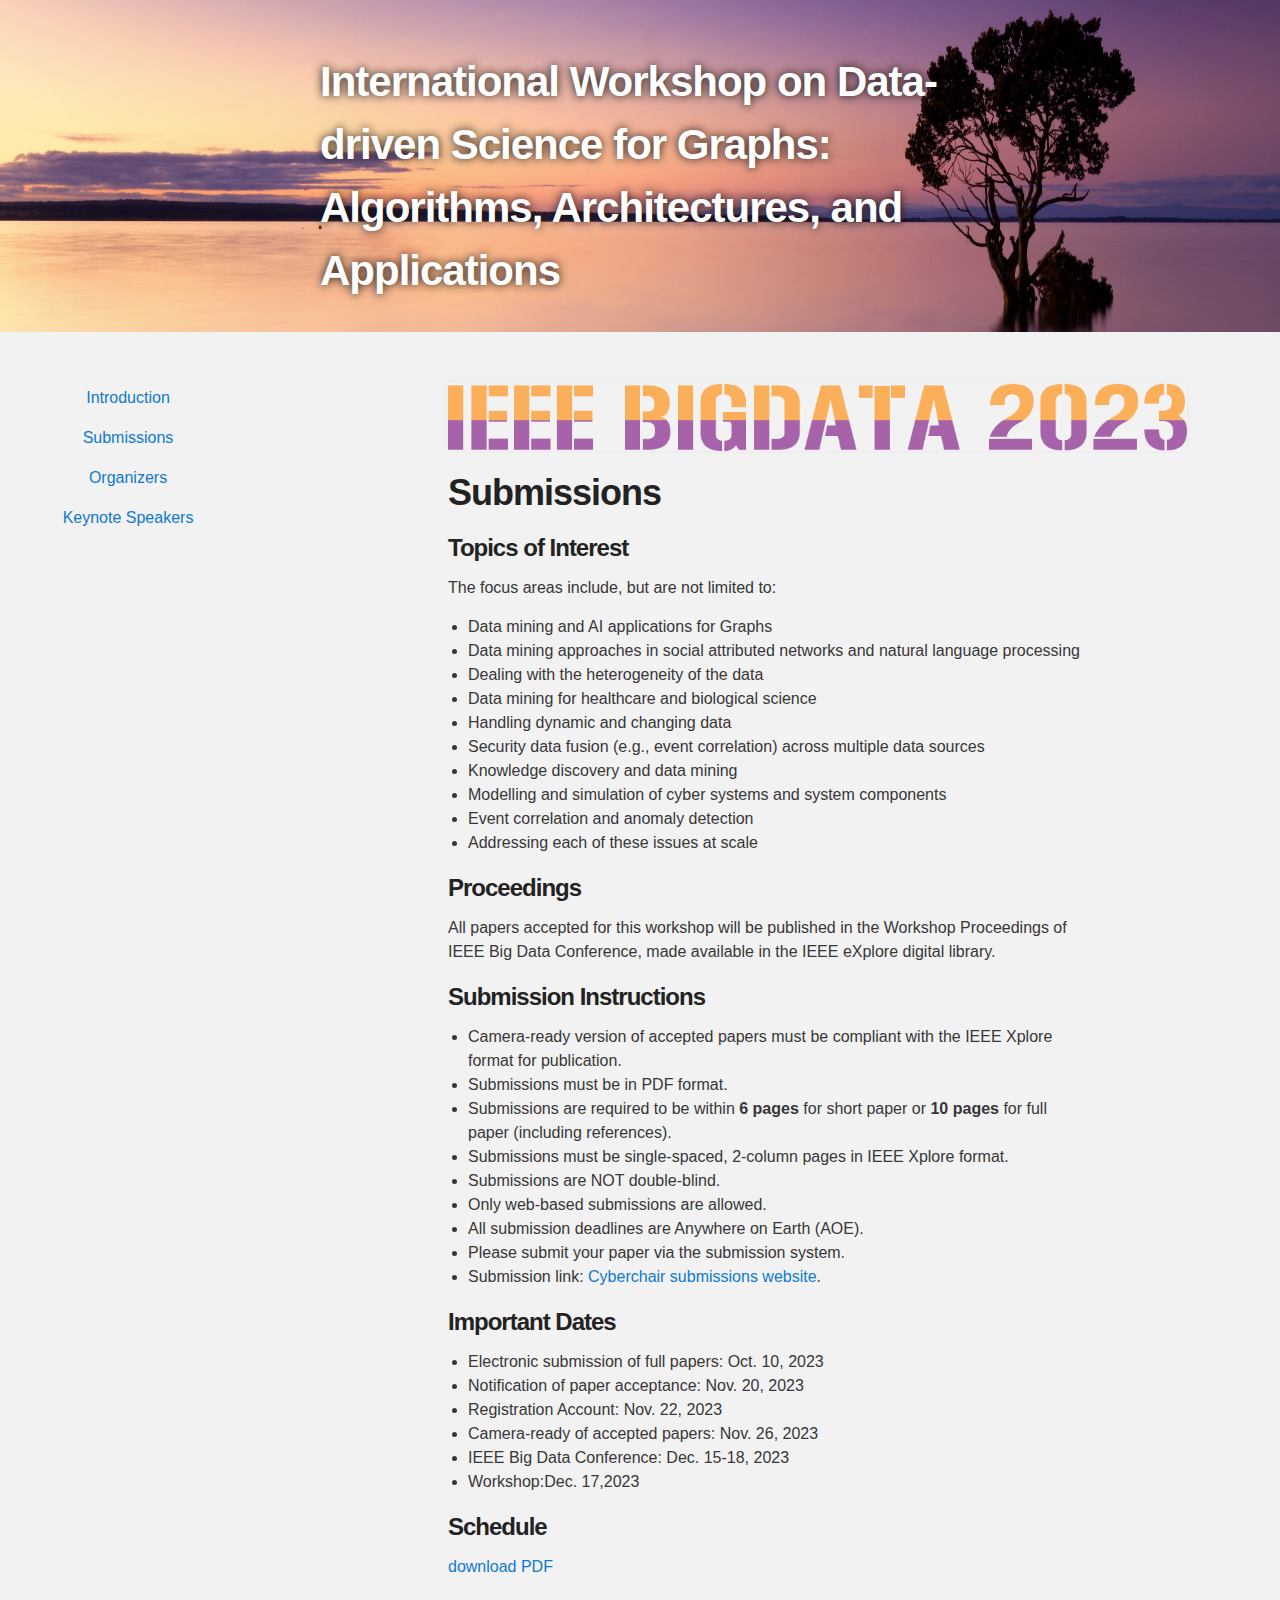
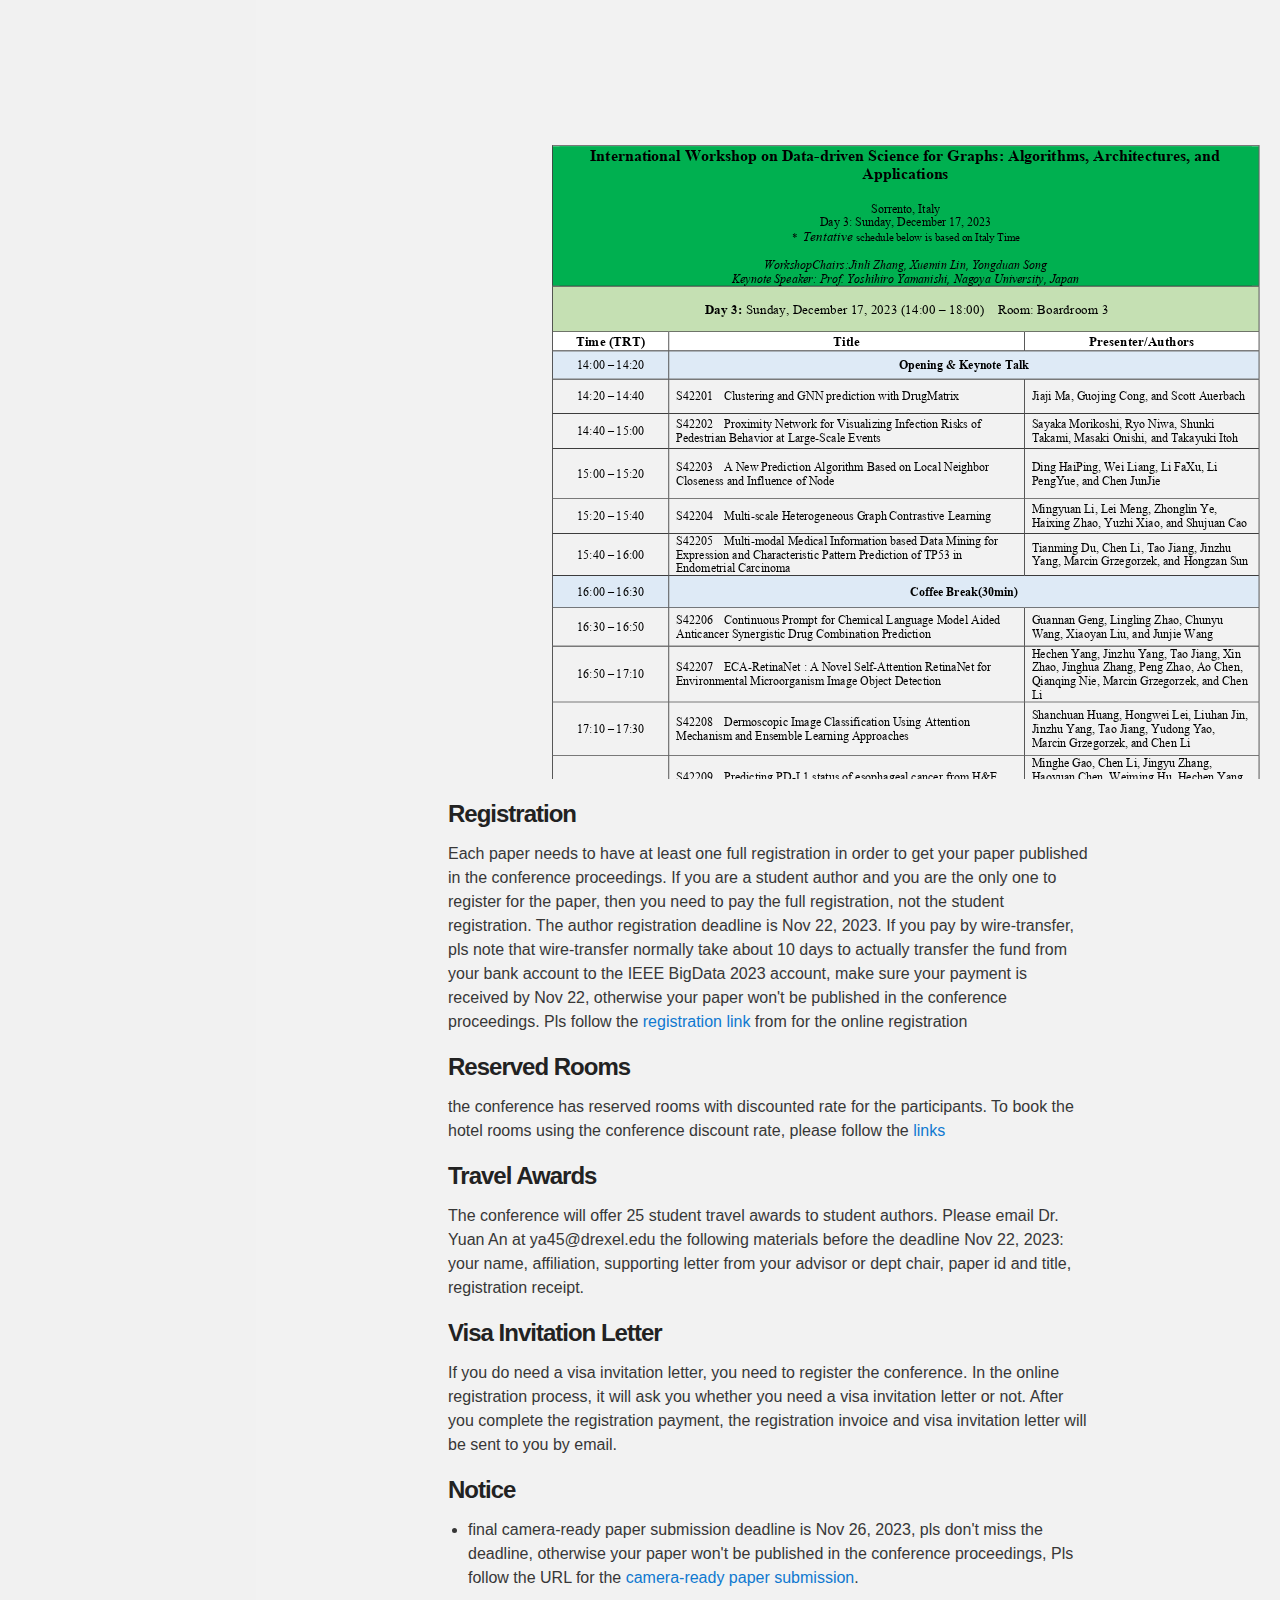
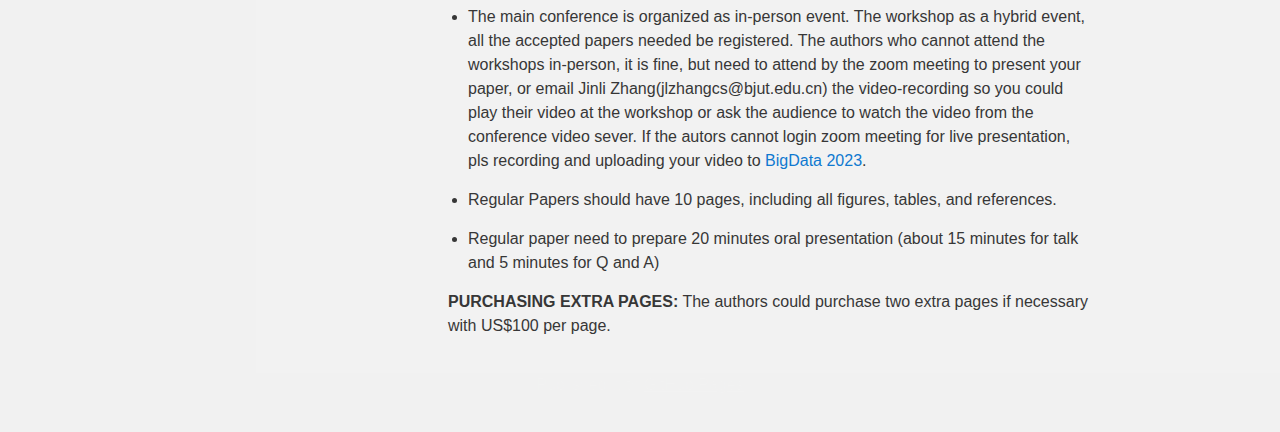
<file: Submissions.html>
<!DOCTYPE html>
<html lang="en-US">

<head>
    <meta charset='utf-8'>
    <meta http-equiv="X-UA-Compatible" content="IE=edge">
    <meta name="viewport" content="width=device-width,maximum-scale=2">
    <link rel="stylesheet" type="text/css" media="screen" href="css/style.css">
    <style>
        /*兼容浏览器*/
        * {
            margin: 0;
            padding: 0;
        }

        .content {
            width: 100%;
            height: 100%;
        }

        .content-left {
            width: 20%;
            height: 100%;
            /* background-color: #9ec5d169; */
            float: left;
        }

        .content-right {
            width: 80%;
            height: 100%;
            /* height: 600px; */
            /* background-color: #6495ED; */
            float: left;
            position: relative;
            z-index: 9999
        }


        .left-title {
            width: 100%;
            height: 50px;
        }

        .left-title>a {
            display: block;
            width: 100%;
            height: 50px;
            line-height: 50px;
            text-align: center;
            /* color: white; */
            /*去掉a下默认下划线*/
            text-decoration: none;
        }

        /*分割线*/
        .seg {
            height: 1px;
            width: 100%;
            /* background-color: black; */
        }

        .nav {
            /*上下5,左右0*/
            margin: 5px 0;
        }

        /*菜单项主标题*/
        .nav-title {
            height: 40px;
            width: 100%;
            /* color: white; */
            text-align: center;
            line-height: 40px;
            cursor: pointer;
        }

        /*子标题内容区*/
        .nav-content {
            width: 100%;
            height: 100%;
            /* background-color: #0C1119; */
        }

        /*子标题的样式*/
        .nav-content>a {
            display: block;
            width: 100%;
            height: 30px;
            /* color: #CCCCCC; */
            text-decoration: none;
            text-align: center;
            line-height: 30px;
            font-size: 13px;
        }

        /*子标题鼠标经过时的改变颜色*/
        .nav-content>a:hover {
            /* color: #FFFFFF; */
            /* background-color: #12040c; */
        }

        /*内容区*/
        .content-right {
            /* font-size: 0px; */
            /* line-height: 10px; */
            /* text-align: center; */
        }
    </style>

    <!-- Begin Jekyll SEO tag v2.8.0 -->
    <title>International Workshop on Data-driven Science for Graphs: Algorithms, Architectures, and Applications | held
        with 2023 IEEE International Conference on Big Data</title>
    <meta name="generator" content="Jekyll v3.9.3" />
    <meta property="og:title"
        content="International Workshop on Data-driven Science for Graphs: Algorithms, Architectures, and Applications" />
    <meta property="og:locale" content="en_US" />
    <meta name="description" content="held with 2023 IEEE International Conference on Big Data" />
    <meta property="og:description" content="held with 2023 IEEE International Conference on Big Data" />
    <link rel="canonical" href="https://rhwarhw.github.io/" />
    <meta property="og:url" content="https://rhwarhw.github.io/" />
    <meta property="og:site_name"
        content="International Workshop on Data-driven Science for Graphs: Algorithms, Architectures, and Applications" />
    <meta property="og:type" content="website" />
    <meta name="twitter:card" content="summary" />
    <meta property="twitter:title"
        content="International Workshop on Data-driven Science for Graphs: Algorithms, Architectures, and Applications" />
    <script type="application/ld+json">
{"@context":"https://schema.org","@type":"WebSite","description":"held with 2023 IEEE International Conference on Big Data","headline":"International Workshop on Data-driven Science for Graphs: Algorithms, Architectures, and Applications","name":"International Workshop on Data-driven Science for Graphs: Algorithms, Architectures, and Applications","url":"https://rhwarhw.github.io/"}</script>
    <!-- End Jekyll SEO tag -->

</head>

<body>

    <!-- <ul class="sidebar">
      <li><a href="#introduction">Introduction</a></li>
      <li><a href="#Submissions">Submissions</a></li>
      <li><a href="#topics-of-interest">Topics of Interest</a></li>
      <li><a href="#proceedings">Proceedings</a></li>
      <li><a href="#submission-instructions">Submission Instructions</a></li>
      <li><a href="#important-dates">Important Dates</a></li>
      <li><a href="#schedule">Schedule</a></li>
      
    </ul> -->





    <!-- HEADER -->
    <div id="header_wrap" class="outer">
        <header class="inner">

            <h1 id="project_title">International Workshop on Data-driven Science for Graphs: Algorithms, Architectures,
                and Applications</h1>

            <!-- <script src = "jquery-3.6.0.js"></script> -->


            <!-- <script src = "https://code.jquery.com/jquery-3.2.1.min.js"
                  integrity = "sha384-KJ3o2DKtIkvYIK3UENzmM7KCkRr/rE9/Qpg6aAZGJwFDMVNA/GpGFF93hXpG5KkN"
                  crossorigin = "anonymous"></script> -->

            <!-- <script>
              $(function () {
  
                  //隐藏所有子标题
                  $(".nav-menu").each(function () {
                      $(this).children(".nav-content").hide();
                  });
  
                  //给菜单项中的所有主标题绑定事件
                  $(".nav-title").each(function () {
                      //获取点击当前标签下所有子标签
                      var navConEle = $(this).parents(".nav-menu").children(".nav-content");
  
                      //绑定点击事件,判断navConEle的display这个属性是否为none,时none的话时隐藏状态
                      $(this).click(function(){
                          if (navConEle.css("display") != "none") {
                              //隐藏,传参数自带动画,单位为毫秒
                              navConEle.hide(300);
                          } else {
                              //显示,传参数自带动画,单位为毫秒
                              $(".nav-menu").each(function () {
                                  $(this).children(".nav-content").hide(300);
                              });
                              navConEle.show(300);
                          }
                      });
                  });
  
                  $(".nav-content>a").each(function () {
                      $(this).click(function () {
                          $(".content-right").html($(this).html());
                      });
                  });
  
              });
          </script> -->
        </header>
    </div>

    <!--index-->
    <div class="content">
        <!--左侧导航栏-->
        <div class="content-left">
            <div id="main_content_wrap" class="outer">
                <section id="main_content" class="inner">
                    <!-- <div class = "left-title">
                  <a href = "#">xx后台</a>
              </div> -->

                    <!--水平线-->
                    <div class="seg"></div>

                    <!--菜单栏导航-->
                    <div class="nav">
                        <!--每一个菜单栏项-->
                        <div class="nav-menu">
                            <!--主标题-->
                            <div class="nav-title"><a href="index.html">Introduction</a></div>
                            <!-- 子标题
                      <div class = "nav-content">
                          <a href = "#">商品列表</a>
                          <a href = "#">添加商品</a>
                      </div> -->
                        </div>

                        <!--每一个菜单栏项-->
                        <div class="nav-menu">
                            <!--主标题-->
                            <div class="nav-title"><a href="Submissions.html">Submissions</a></div>
                            <!-- 子标题
                      <div class = "nav-content">
                          <a href = "#">订单查看</a>
                          <a href = "#">订单排序</a>
                      </div> -->
                        </div>

                        <!--每一个菜单栏项-->
                        <div class="nav-menu">
                            <!--主标题-->
                            <div class="nav-title"><a href="Organizers.html">Organizers</a></div>
                            <!-- 子标题
                      <div class = "nav-content">
                          <a href = "#">类目查看</a>
                          <a href = "#">类目删除</a>
                      </div> -->
                        </div>
                        <div class="nav-menu">
                            <!--主标题-->
                            <div class="nav-title"><a href="keynotespeaker.html">Keynote Speakers</a></div>
                            <!-- 子标题
                              <div class = "nav-content">
                                  <a href = "#">类目查看</a>
                                  <a href = "#">类目删除</a>
                              </div> -->
                            </div>
                    </div>
                </section>
            </div>

            <!--水平线-->
            <div class="seg"></div>
        </div>

        <!--右侧内容区-->
        <div class="content-right">
            <!-- MAIN CONTENT -->
            <div id="main_content_wrap" class="outer">
                <section id="main_content" class="inner">
                    <p><img src="image/bigdata_1.jpg" alt="Branching" /></p>
                    <h1 id="submissions">Submissions</h1>

                    <h3 id="topics-of-interest">Topics of Interest</h3>

                    <p>The focus areas include, but are not limited to:</p>

                    <ul>
                        <li>Data mining and AI applications for Graphs</li>
                        <li>Data mining approaches in social attributed networks and natural language processing</li>
                        <li>Dealing with the heterogeneity of the data</li>
                        <li>Data mining for healthcare and biological science</li>
                        <li>Handling dynamic and changing data</li>
                        <li>Security data fusion (e.g., event correlation) across multiple data sources</li>
                        <li>Knowledge discovery and data mining</li>
                        <li>Modelling and simulation of cyber systems and system components</li>
                        <li>Event correlation and anomaly detection</li>
                        <li>Addressing each of these issues at scale</li>
                    </ul>

                    <h3 id="proceedings">Proceedings</h3>

                    <p>All papers accepted for this workshop will be published in the Workshop Proceedings of IEEE Big
                        Data Conference, made available in the IEEE eXplore digital library.</p>

                    <h3 id="submission-instructions">Submission Instructions</h3>

                    <ul>
                        <li>Camera-ready version of accepted papers must be compliant with the IEEE Xplore format for
                            publication.</li>
                        <li>Submissions must be in PDF format.</li>
                        <li>Submissions are required to be within <strong>6 pages</strong> for short paper or <strong>10
                                pages</strong> for full paper (including references).</li>
                        <li>Submissions must be single-spaced, 2-column pages in IEEE Xplore format.</li>
                        <li>Submissions are NOT double-blind.</li>
                        <li>Only web-based submissions are allowed.</li>
                        <li>All submission deadlines are Anywhere on Earth (AOE).</li>
                        <li>Please submit your paper via the submission system.</li>
                        <li>Submission link: <a
                                href="https://wi-lab.com/cyberchair/2023/bigdata23/scripts/submit.php?subarea=S42&undisplay_detail=1&wh=/cyberchair/2023/bigdata23/scripts/ws_submit.php">Cyberchair
                                submissions website</a>.</li>
                    </ul>

                    <h3 id="important-dates">Important Dates</h3>

                    <ul>
                        <li>Electronic submission of full papers: Oct. 10, 2023</li>
                        <li>Notification of paper acceptance: Nov. 20, 2023</li>
                        <li>Registration Account: Nov. 22, 2023</li>
                        <li>Camera-ready of accepted papers: Nov. 26, 2023</li>
                        <li>IEEE Big Data Conference: Dec. 15-18, 2023</li>
                        <li>Workshop:Dec. 17,2023</li>
                    </ul>

                    <h3 id="schedule">Schedule</h3>
                    <a href="./schedule_2023.pdf" download="International_Workshop_on_Data-driven_Science_for_Graphs_Algorithms_Architectures_and_Applications_Schedule.pdf">download PDF</a>
                    <iframe id="iframe_schedule" src="./schedule_2023.html" ></iframe>


                    <h3 id="Registration">Registration</h3>
                    <p>Each paper needs to have at least one full registration in order to get your paper published in
                        the conference proceedings. If you are a student author and you are the only one to register for
                        the paper, then you need to pay the full registration, not the student registration. The author
                        registration deadline is Nov 22, 2023. If you pay by wire-transfer, pls note that wire-transfer
                        normally take about 10 days to actually transfer the fund from your bank account to the IEEE
                        BigData 2023 account, make sure your payment is received by Nov 22, otherwise your paper won't
                        be published in the conference proceedings. Pls follow the
                        <a
                            href='https://nam11.safelinks.protection.outlook.com/?url=https%3A%2F%2Fbigdataieee.org%2FBigData2023%2F&data=05%7C01%7Crcpaffenroth%40wpi.edu%7Cbcf1c6043750487c5f6608dbddba441d%7C589c76f5ca1541f9884b55ec15a0672a%7C0%7C0%7C638347564347449060%7CUnknown%7CTWFpbGZsb3d8eyJWIjoiMC4wLjAwMDAiLCJQIjoiV2luMzIiLCJBTiI6Ik1haWwiLCJXVCI6Mn0%3D%7C3000%7C%7C%7C&sdata=PSiXkwgWxQPZVtXGHVyw6y1G7jCrQpDbpa44CWNS7a8%3D&reserved=0'>registration
                            link</a> from for the online registration
                    </p>

                    <h3 id="reserved">Reserved Rooms</h3>
                    <p>the conference has reserved rooms with discounted rate for the participants. To book the hotel
                        rooms using the conference discount rate, please follow the <a
                            href='https://nam11.safelinks.protection.outlook.com/?url=https%3A%2F%2Fbigdataieee.org%2FBigData2023%2Fhotel.html&data=05%7C01%7Crcpaffenroth%40wpi.edu%7Cbcf1c6043750487c5f6608dbddba441d%7C589c76f5ca1541f9884b55ec15a0672a%7C0%7C0%7C638347564347449060%7CUnknown%7CTWFpbGZsb3d8eyJWIjoiMC4wLjAwMDAiLCJQIjoiV2luMzIiLCJBTiI6Ik1haWwiLCJXVCI6Mn0%3D%7C3000%7C%7C%7C&sdata=kV3Wf5pGvGCZ1ffDTvReuajQ89%2FrmCJ81OlJKVGFgOo%3D&reserved=0'>links</a>
                    </p>

                    <h3 id="travel awards">Travel Awards</h3>
                    <p>The conference will offer 25 student travel awards to student authors. Please email Dr. Yuan An
                        at ya45@drexel.edu the following materials before the deadline Nov 22, 2023: your name,
                        affiliation, supporting letter from your advisor or dept chair, paper id and title, registration
                        receipt.</p>

                    <h3 id="visa invitation letter">Visa Invitation Letter</h3>
                    <p>If you do need a visa invitation letter, you need to register the conference. In the online
                        registration process, it will ask you whether you need a visa invitation letter or not. After
                        you complete the registration payment, the registration invoice and visa invitation letter will
                        be sent to you by email. </p>


                    <h3 id="notice">Notice</h3>
                    <ul>
                        <li>
                            <p>final camera-ready paper submission deadline is Nov 26, 2023, pls don't miss the
                                deadline, otherwise your paper won't be published in the conference proceedings, Pls
                                follow the URL for the <a
                                    href='https://nam11.safelinks.protection.outlook.com/?url=https%3A%2F%2Fwi-lab.com%2Fcyberchair%2F2023%2Fbigdata23%2Findex.php&data=05%7C01%7Crcpaffenroth%40wpi.edu%7Cbcf1c6043750487c5f6608dbddba441d%7C589c76f5ca1541f9884b55ec15a0672a%7C0%7C0%7C638347564347292795%7CUnknown%7CTWFpbGZsb3d8eyJWIjoiMC4wLjAwMDAiLCJQIjoiV2luMzIiLCJBTiI6Ik1haWwiLCJXVCI6Mn0%3D%7C3000%7C%7C%7C&sdata=Ell4YhM7FLMiIQ%2FDWItD%2FXnu4kzYMfdbHW7SHPR5vfg%3D&reserved=0'>camera-ready
                                    paper submission</a>.</p>
                        </li>
                        <li>
                            <p>The main conference is organized as in-person event. The workshop as a hybrid event, all
                                the accepted papers needed be registered. The authors who cannot attend the workshops
                                in-person, it is fine, but need to attend by the zoom meeting to present your paper, or
                                email Jinli Zhang(jlzhangcs@bjut.edu.cn) the video-recording so you could play their
                                video at the workshop or ask the audience to watch the video from the conference video
                                sever. If the autors cannot login zoom meeting for live presentation, pls recording and
                                uploading your video to <a
                                    href="https://ieeecps.org/#!/auth/login?conference_video=1&pid=22YrCzomV7QJUnpDdOz2nf">BigData
                                    2023</a>.</p>
                        </li>
                        <li>
                            <p>Regular Papers should have 10 pages, including all figures, tables, and references.</p>
                        </li>
                        <li>
                            <p>Regular paper need to prepare 20 minutes oral presentation (about 15 minutes for talk and
                                5 minutes for Q and A)</p>
                        </li>
                    </ul>
                    <p><strong>PURCHASING EXTRA PAGES:</strong> The authors could purchase two extra pages if necessary
                        with US$100 per page.</p>





                </section>
            </div>

        </div>
    </div>
    <!-- FOOTER  -->
    <div id="footer_wrap" class="outer">
        <footer class="inner">

            <p>Published with <a href="https://pages.github.com">GitHub Pages</a></p>
        </footer>
    </div>


    <script>
        (function (i, s, o, g, r, a, m) {
            i['GoogleAnalyticsObject'] = r; i[r] = i[r] || function () {
                (i[r].q = i[r].q || []).push(arguments)
            }, i[r].l = 1 * new Date(); a = s.createElement(o),
                m = s.getElementsByTagName(o)[0]; a.async = 1; a.src = g; m.parentNode.insertBefore(a, m)
        })(window, document, 'script', '//www.google-analytics.com/analytics.js', 'ga');
        ga('create', '280783166', 'auto');
        ga('send', 'pageview');
    </script>
</body>

</html>

</div>

<!--index-->
</file>
<file: css/style.css>
.highlight table td {
    padding: 5px
}

.highlight table pre {
    margin: 0
}

.highlight .cm {
    color: #777772;
    font-style: italic
}

.highlight .cp {
    color: #797676;
    font-weight: bold
}

.highlight .c1 {
    color: #777772;
    font-style: italic
}

.highlight .cs {
    color: #797676;
    font-weight: bold;
    font-style: italic
}

.highlight .c,
.highlight .cd {
    color: #777772;
    font-style: italic
}

.highlight .err {
    color: #a61717;
    background-color: #e3d2d2
}

.highlight .gd {
    color: #000000;
    background-color: #ffdddd
}

.highlight .ge {
    color: #000000;
    font-style: italic
}

.highlight .gr {
    color: #aa0000
}

.highlight .gh {
    color: #797676
}

.highlight .gi {
    color: #000000;
    background-color: #ddffdd
}

.highlight .go {
    color: #888888
}

.highlight .gp {
    color: #555555
}

.highlight .gs {
    font-weight: bold
}

.highlight .gu {
    color: #aaaaaa
}

.highlight .gt {
    color: #aa0000
}

.highlight .kc {
    color: #000000;
    font-weight: bold
}

.highlight .kd {
    color: #000000;
    font-weight: bold
}

.highlight .kn {
    color: #000000;
    font-weight: bold
}

.highlight .kp {
    color: #000000;
    font-weight: bold
}

.highlight .kr {
    color: #000000;
    font-weight: bold
}

.highlight .kt {
    color: #445588;
    font-weight: bold
}

.highlight .k,
.highlight .kv {
    color: #000000;
    font-weight: bold
}

.highlight .mf {
    color: #009999
}

.highlight .mh {
    color: #009999
}

.highlight .il {
    color: #009999
}

.highlight .mi {
    color: #009999
}

.highlight .mo {
    color: #009999
}

.highlight .m,
.highlight .mb,
.highlight .mx {
    color: #009999
}

.highlight .sb {
    color: #d14
}

.highlight .sc {
    color: #d14
}

.highlight .sd {
    color: #d14
}

.highlight .s2 {
    color: #d14
}

.highlight .se {
    color: #d14
}

.highlight .sh {
    color: #d14
}

.highlight .si {
    color: #d14
}

.highlight .sx {
    color: #d14
}

.highlight .sr {
    color: #009926
}

.highlight .s1 {
    color: #d14
}

.highlight .ss {
    color: #990073
}

.highlight .s {
    color: #d14
}

.highlight .na {
    color: #008080
}

.highlight .bp {
    color: #797676
}

.highlight .nb {
    color: #0086B3
}

.highlight .nc {
    color: #445588;
    font-weight: bold
}

.highlight .no {
    color: #008080
}

.highlight .nd {
    color: #3c5d5d;
    font-weight: bold
}

.highlight .ni {
    color: #800080
}

.highlight .ne {
    color: #990000;
    font-weight: bold
}

.highlight .nf {
    color: #990000;
    font-weight: bold
}

.highlight .nl {
    color: #990000;
    font-weight: bold
}

.highlight .nn {
    color: #555555
}

.highlight .nt {
    color: #000080
}

.highlight .vc {
    color: #008080
}

.highlight .vg {
    color: #008080
}

.highlight .vi {
    color: #008080
}

.highlight .nv {
    color: #008080
}

.highlight .ow {
    color: #000000;
    font-weight: bold
}

.highlight .o {
    color: #000000;
    font-weight: bold
}

.highlight .w {
    color: #bbbbbb
}

.highlight {
    background-color: #f8f8f8
}

html,
body,
div,
span,
applet,
object,
iframe,
h1,
h2,
h3,
h4,
h5,
h6,
p,
blockquote,
pre,
a,
abbr,
acronym,
address,
big,
cite,
code,
del,
dfn,
em,
img,
ins,
kbd,
q,
s,
samp,
small,
strike,
strong,
sub,
sup,
tt,
var,
b,
u,
i,
center,
dl,
dt,
dd,
ol,
ul,
li,
fieldset,
form,
label,
legend,
table,
caption,
tbody,
tfoot,
thead,
tr,
th,
td,
article,
aside,
canvas,
details,
embed,
figure,
figcaption,
footer,
header,
hgroup,
menu,
nav,
output,
ruby,
section,
summary,
time,
mark,
audio,
video {
    margin: 0;
    padding: 0;
    border: 0;
    font: inherit;
    vertical-align: baseline
}

article,
aside,
details,
figcaption,
figure,
footer,
header,
hgroup,
menu,
nav,
section {
    display: block
}

ol,
ul {
    list-style: none
}

table {
    border-collapse: collapse;
    border-spacing: 0
}

body {
    box-sizing: border-box;
    color: #373737;
    background: #f2f2f2;
    font-size: 16px;
    font-family: 'Myriad Pro', Calibri, Helvetica, Arial, sans-serif;
    line-height: 1.5;
    -webkit-font-smoothing: antialiased
}

h1,
h2,
h3,
h4,
h5,
h6 {
    margin: 10px 0;
    font-weight: 700;
    color: #222222;
    font-family: 'Lucida Grande', 'Calibri', Helvetica, Arial, sans-serif;
    letter-spacing: -1px
}

h1 {
    font-size: 36px;
    font-weight: 700
}

h2 {
    padding-bottom: 10px;
    font-size: 32px;
    background: url("../images/bg_hr.png") repeat-x bottom
}

h3 {
    font-size: 24px
}

h4 {
    font-size: 21px
}

h5 {
    font-size: 18px
}

h6 {
    font-size: 16px
}

p {
    margin: 10px 0 15px 0
}

footer p {
    color: #f2f2f2
}

a {
    text-decoration: none;
    color: #0F79D0;
    text-shadow: none;
    transition: color 0.5s ease;
    transition: text-shadow 0.5s ease;
    -webkit-transition: color 0.5s ease;
    -webkit-transition: text-shadow 0.5s ease;
    -moz-transition: color 0.5s ease;
    -moz-transition: text-shadow 0.5s ease;
    -o-transition: color 0.5s ease;
    -o-transition: text-shadow 0.5s ease;
    -ms-transition: color 0.5s ease;
    -ms-transition: text-shadow 0.5s ease
}

a:hover,
a:focus {
    text-decoration: underline
}

footer a {
    color: #f2f2f2;
    text-decoration: underline
}

em,
cite {
    font-style: italic
}

strong {
    font-weight: bold
}

img {
    position: relative;
    margin: 0 auto;
    max-width: 739px;
    padding: 5px;
    margin: 10px 0 10px 0;
    border: 1px solid #ebebeb;
    box-shadow: 0 0 5px #ebebeb;
    -webkit-box-shadow: 0 0 5px #ebebeb;
    -moz-box-shadow: 0 0 5px #ebebeb;
    -o-box-shadow: 0 0 5px #ebebeb;
    -ms-box-shadow: 0 0 5px #ebebeb
}

p img {
    display: inline;
    margin: 0;
    padding: 0;
    vertical-align: middle;
    text-align: center;
    border: none
}

pre,
code {
    color: #222;
    background-color: #fff;
    font-family: Monaco, "Bitstream Vera Sans Mono", "Lucida Console", Terminal, monospace;
    font-size: 0.875em;
    border-radius: 2px;
    -moz-border-radius: 2px;
    -webkit-border-radius: 2px
}

pre {
    padding: 10px;
    box-shadow: 0 0 10px rgba(0, 0, 0, 0.1);
    overflow: auto
}

code {
    padding: 3px;
    margin: 0 3px;
    box-shadow: 0 0 10px rgba(0, 0, 0, 0.1)
}

pre code {
    display: block;
    box-shadow: none
}

blockquote {
    color: #666;
    margin-bottom: 20px;
    padding: 0 0 0 20px;
    border-left: 3px solid #bbb
}

ul,
ol,
dl {
    margin-bottom: 15px
}

ul {
    list-style-position: inside;
    list-style: disc;
    padding-left: 20px
}

ol {
    list-style-position: inside;
    list-style: decimal;
    padding-left: 20px
}

dl dt {
    font-weight: bold
}

dl dd {
    padding-left: 20px;
    font-style: italic
}

dl p {
    padding-left: 20px;
    font-style: italic
}

hr {
    height: 1px;
    margin-bottom: 5px;
    border: none;
    background: url("../images/bg_hr.png") repeat-x center
}

table {
    border: 1px solid #373737;
    margin-bottom: 20px;
    text-align: left
}

th {
    font-family: 'Lucida Grande', 'Helvetica Neue', Helvetica, Arial, sans-serif;
    padding: 10px;
    background: #373737;
    color: #fff
}

td {
    padding: 10px;
    border: 1px solid #373737
}

form {
    background: #f2f2f2;
    padding: 20px
}

kbd {
    background-color: #fafbfc;
    border: 1px solid #c6cbd1;
    border-bottom-color: #959da5;
    border-radius: 3px;
    box-shadow: inset 0 -1px 0 #959da5;
    color: #444d56;
    display: inline-block;
    font-size: 11px;
    line-height: 11px;
    padding: 3px 5px;
    vertical-align: middle
}

.outer {
    width: 100%
}

.inner {
    position: relative;
    max-width: 640px;
    padding: 20px 10px;
    margin: 0 auto
}

#forkme_banner {
    display: block;
    position: absolute;
    top: 0;
    right: 10px;
    z-index: 10;
    padding: 10px 50px 10px 10px;
    color: #fff;
    background: url("../images/blacktocat.png") #0090ff no-repeat 95% 50%;
    font-weight: 700;
    box-shadow: 0 0 10px rgba(0, 0, 0, 0.5);
    border-bottom-left-radius: 2px;
    border-bottom-right-radius: 2px
}

#header_wrap {
    background-image: url("../image/tushuguan.jpg");
    background-size: 100% 100%;
}

#header_wrap .inner {
    padding: 50px 10px 30px 10px
}

#project_title {
    margin: 0;
    color: #fff;
    font-size: 42px;
    font-weight: 700;
    text-shadow: #111 0px 0px 10px
}

#project_tagline {
    color: #fff;
    font-size: 24px;
    font-weight: 300;
    background: none;
    text-shadow: #111 0px 0px 10px
}

#downloads {
    position: absolute;
    width: 210px;
    z-index: 10;
    bottom: -40px;
    right: 0;
    height: 70px;
    background: url("../images/icon_download.png") no-repeat 0% 90%
}

.zip_download_link {
    display: block;
    float: right;
    width: 90px;
    height: 70px;
    text-indent: -5000px;
    overflow: hidden;
    background: url(../images/sprite_download.png) no-repeat bottom left
}

.tar_download_link {
    display: block;
    float: right;
    width: 90px;
    height: 70px;
    text-indent: -5000px;
    overflow: hidden;
    background: url(../images/sprite_download.png) no-repeat bottom right;
    margin-left: 10px
}

.zip_download_link:hover {
    background: url(../images/sprite_download.png) no-repeat top left
}

.tar_download_link:hover {
    background: url(../images/sprite_download.png) no-repeat top right
}

#main_content_wrap {
    background: #f2f2f2;
    /* position: relative;
    z-index: 9999 */
    /* border-top: 1px solid #111; */
    /* border-bottom: 1px solid #111 */
}

#main_content {
    padding-top: 40px
}


#footer_wrap {
    background: #f1f1f1;
    text-align: center;
    display: block;
}

@media screen and (max-width: 992px) {
    img {
        max-width: 100%
    }
}

@media screen and (max-width: 480px) {
    body {
        font-size: 14px
    }

    #downloads {
        display: none
    }

    .inner {
        min-width: 320px;
        max-width: 480px
    }

    #project_title {
        font-size: 32px
    }

    h1 {
        font-size: 28px
    }

    h2 {
        font-size: 24px
    }

    h3 {
        font-size: 21px
    }

    h4 {
        font-size: 18px
    }

    h5 {
        font-size: 14px
    }

    h6 {
        font-size: 12px
    }

    code,
    pre {
        font-size: 11px
    }
}

@media screen and (max-width: 320px) {
    body {
        font-size: 14px
    }

    #downloads {
        display: none
    }

    .inner {
        min-width: 240px;
        max-width: 320px
    }

    #project_title {
        font-size: 28px
    }

    h1 {
        font-size: 24px
    }

    h2 {
        font-size: 21px
    }

    h3 {
        font-size: 18px
    }

    h4 {
        font-size: 16px
    }

    h5 {
        font-size: 14px
    }

    h6 {
        font-size: 12px
    }

    code,
    pre {
        min-width: 240px;
        max-width: 320px;
        font-size: 11px
    }
}
#iframe_schedule {
    width: 900px;
  height: 800px;
  }
</file>
<file: schedule_2023_files/style.css>
sup {
	vertical-align: baseline;
	position: relative;
	top: -0.4em;
}
sub {
	vertical-align: baseline;
	position: relative;
	top: 0.4em;
}
a:link {text-decoration:none;}
a:visited {text-decoration:none;}
@media screen and (min-device-pixel-ratio:0), (-webkit-min-device-pixel-ratio:0), (min--moz-device-pixel-ratio: 0) {.stl_view{ font-size:10em; transform:scale(0.1); -moz-transform:scale(0.1); -webkit-transform:scale(0.1); -moz-transform-origin:top left; -webkit-transform-origin:top left; } }
.layer { }.ie { font-size: 1pt; }
.ie body { font-size: 12em; }
@media print{.stl_view {font-size:1em; transform:scale(1);}}
.stl_01 {
	position: absolute;
	white-space: nowrap;
}
.stl_02 {
	font-size: 1em;
	line-height: 0.0em;
	width: 51em;
	height: 66em;
	border-style: none;
	display: block;
	margin: 0em;
}

@supports(-ms-ime-align:auto) { .stl_02 {overflow: hidden;}}
.stl_03 {
	position: relative;
}
.stl_04 {
	position: absolute;
	left: 0em;
	top: 0em;
}
.stl_05 {
	position: relative;
	width: 51em;
}
.stl_06 {
	height: 6.6em;
}
.ie .stl_06 {
	height: 66em;
}
@font-face {
	font-family:"IMTGIE+TimesNewRomanPS-BoldMT";
	src:url("b2bfa399-0001-0000-0000-000000000000.woff") format("woff");
}
.stl_07 {
	font-size: 1em;
	font-family: "IMTGIE+TimesNewRomanPS-BoldMT";
	color: #000000;
}
.stl_08 {
	line-height: 1.107422em;
}
.stl_09 {
	letter-spacing: -0.0001em;
}

.ie .stl_09 {
	letter-spacing: -0.0019px;
}
.stl_10 {
	letter-spacing: 0.0005em;
}

.ie .stl_10 {
	letter-spacing: 0.0088px;
}
@font-face {
	font-family:"UOHALI+TimesNewRomanPSMT";
	src:url("e9ce0f8f-0000-0000-0000-000000000000.woff") format("woff");
}
.stl_11 {
	font-size: 0.75em;
	font-family: "UOHALI+TimesNewRomanPSMT";
	color: #000000;
}
.stl_12 {
	letter-spacing: -0.0003em;
}

.ie .stl_12 {
	letter-spacing: -0.003px;
}
.stl_13 {
	letter-spacing: 0.0002em;
}

.ie .stl_13 {
	letter-spacing: 0.0027px;
}
.stl_14 {
	font-size: 0.67em;
	font-family: "UOHALI+TimesNewRomanPSMT";
	color: #000000;
}
.stl_15 {
	letter-spacing: 0em;
}

.ie .stl_15 {
	letter-spacing: 0px;
}
@font-face {
	font-family:"JIENCU+TimesNewRomanPS-ItalicMT";
	src:url("5a454f08-0002-0000-0000-000000000000.woff") format("woff");
}
.stl_16 {
	font-size: 0.83em;
	font-family: "JIENCU+TimesNewRomanPS-ItalicMT";
	color: #000000;
}
.stl_17 {
	letter-spacing: 0.0012em;
}

.ie .stl_17 {
	letter-spacing: 0.016px;
}
.stl_18 {
	letter-spacing: -0.0016em;
}

.ie .stl_18 {
	letter-spacing: -0.017px;
}
.stl_19 {
	font-size: 0.75em;
	font-family: "JIENCU+TimesNewRomanPS-ItalicMT";
	color: #000000;
}
.stl_20 {
	letter-spacing: -0.0004em;
}

.ie .stl_20 {
	letter-spacing: -0.0047px;
}
.stl_21 {
	font-size: 0.83em;
	font-family: "IMTGIE+TimesNewRomanPS-BoldMT";
	color: #000000;
}
.stl_22 {
	letter-spacing: 0.004em;
}

.ie .stl_22 {
	letter-spacing: 0.0525px;
}
.stl_23 {
	font-size: 0.83em;
	font-family: "UOHALI+TimesNewRomanPSMT";
	color: #000000;
}
.stl_24 {
	letter-spacing: 0.002em;
}

.ie .stl_24 {
	letter-spacing: 0.0264px;
}
@font-face {
	font-family:"DODPGQ+TimesNewRomanPSMT";
	src:url("6150734f-0000-0000-0000-000000000000.woff") format("woff");
}
.stl_25 {
	font-size: 0.83em;
	font-family: "DODPGQ+TimesNewRomanPSMT", "Times New Roman";
	color: #000000;
}
.stl_26 {
	letter-spacing: 0.0009em;
}

.ie .stl_26 {
	letter-spacing: 0.0124px;
}
.stl_27 {
	letter-spacing: 0.003em;
}

.ie .stl_27 {
	letter-spacing: 0.0401px;
}
.stl_28 {
	letter-spacing: 0.0013em;
}

.ie .stl_28 {
	letter-spacing: 0.017px;
}
.stl_29 {
	letter-spacing: 0.0021em;
}

.ie .stl_29 {
	letter-spacing: 0.0252px;
}
.stl_30 {
	font-size: 0.75em;
	font-family: "DODPGQ+TimesNewRomanPSMT", "Times New Roman";
	color: #000000;
}
.stl_31 {
	letter-spacing: 0.0022em;
}

.ie .stl_31 {
	letter-spacing: 0.0265px;
}
.stl_32 {
	font-size: 0.75em;
	font-family: "IMTGIE+TimesNewRomanPS-BoldMT";
	color: #000000;
}
.stl_33 {
	letter-spacing: 0.0001em;
}

.ie .stl_33 {
	letter-spacing: 0.0011px;
}
.stl_34 {
	letter-spacing: -0.0018em;
}

.ie .stl_34 {
	letter-spacing: -0.0215px;
}
.stl_35 {
	letter-spacing: 0.0003em;
}

.ie .stl_35 {
	letter-spacing: 0.004px;
}
.stl_36 {
	letter-spacing: -0.001em;
}

.ie .stl_36 {
	letter-spacing: -0.0123px;
}
.stl_37 {
	letter-spacing: -0.0007em;
}

.ie .stl_37 {
	letter-spacing: -0.0082px;
}
.stl_38 {
	letter-spacing: -0.0011em;
}

.ie .stl_38 {
	letter-spacing: -0.0134px;
}
.stl_39 {
	letter-spacing: -0.0002em;
}

.ie .stl_39 {
	letter-spacing: -0.0018px;
}
.stl_40 {
	letter-spacing: 0.0006em;
}

.ie .stl_40 {
	letter-spacing: 0.0071px;
}
.stl_41 {
	letter-spacing: -0.0008em;
}

.ie .stl_41 {
	letter-spacing: -0.0091px;
}
.stl_42 {
	letter-spacing: -0.0013em;
}

.ie .stl_42 {
	letter-spacing: -0.0158px;
}
.stl_43 {
	letter-spacing: -0.0006em;
}

.ie .stl_43 {
	letter-spacing: -0.0075px;
}
.stl_44 {
	letter-spacing: 0.0008em;
}

.ie .stl_44 {
	letter-spacing: 0.0101px;
}
.stl_45 {
	letter-spacing: 0.001em;
}

.ie .stl_45 {
	letter-spacing: 0.0122px;
}
.stl_46 {
	letter-spacing: -0.0005em;
}

.ie .stl_46 {
	letter-spacing: -0.0056px;
}
.stl_47 {
	letter-spacing: 0.0025em;
}

.ie .stl_47 {
	letter-spacing: 0.0299px;
}
.stl_48 {
	letter-spacing: -0.0009em;
}

.ie .stl_48 {
	letter-spacing: -0.0108px;
}
.stl_49 {
	letter-spacing: 0.0004em;
}

.ie .stl_49 {
	letter-spacing: 0.0047px;
}
</file>
